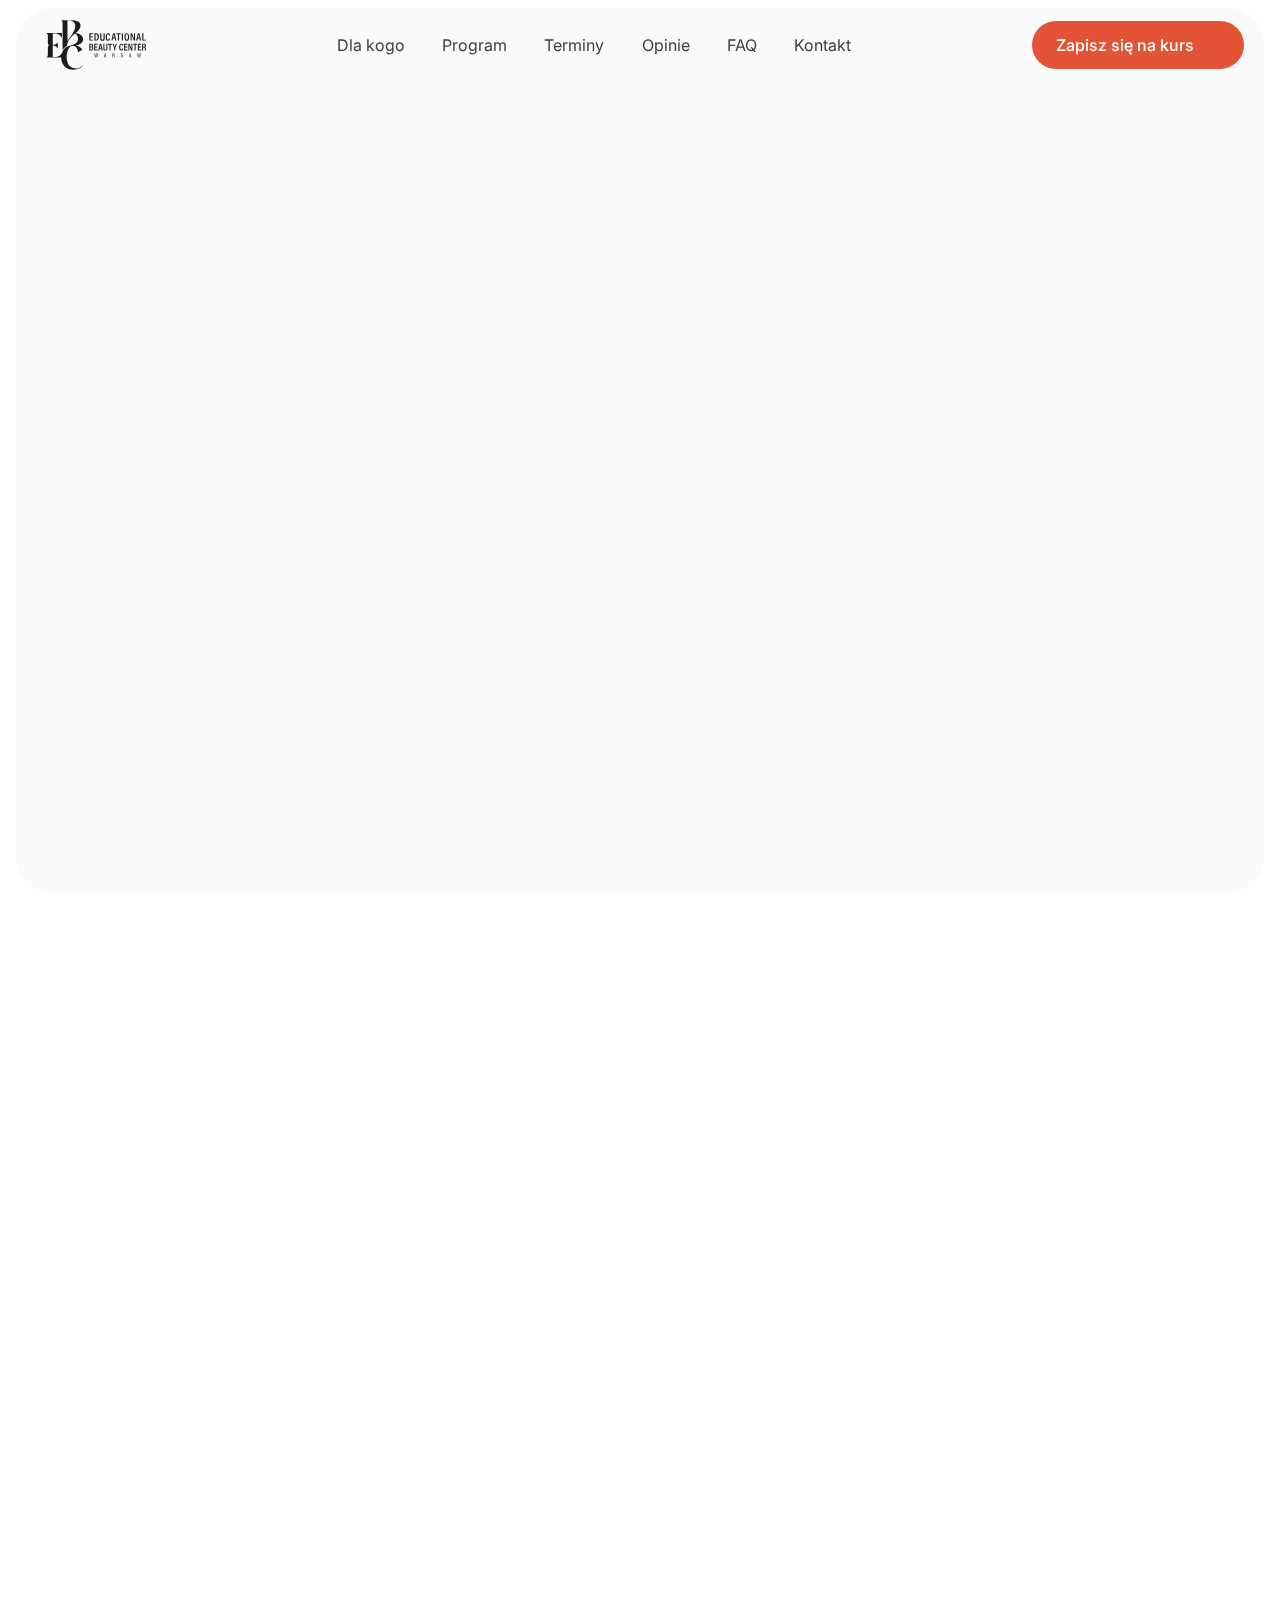
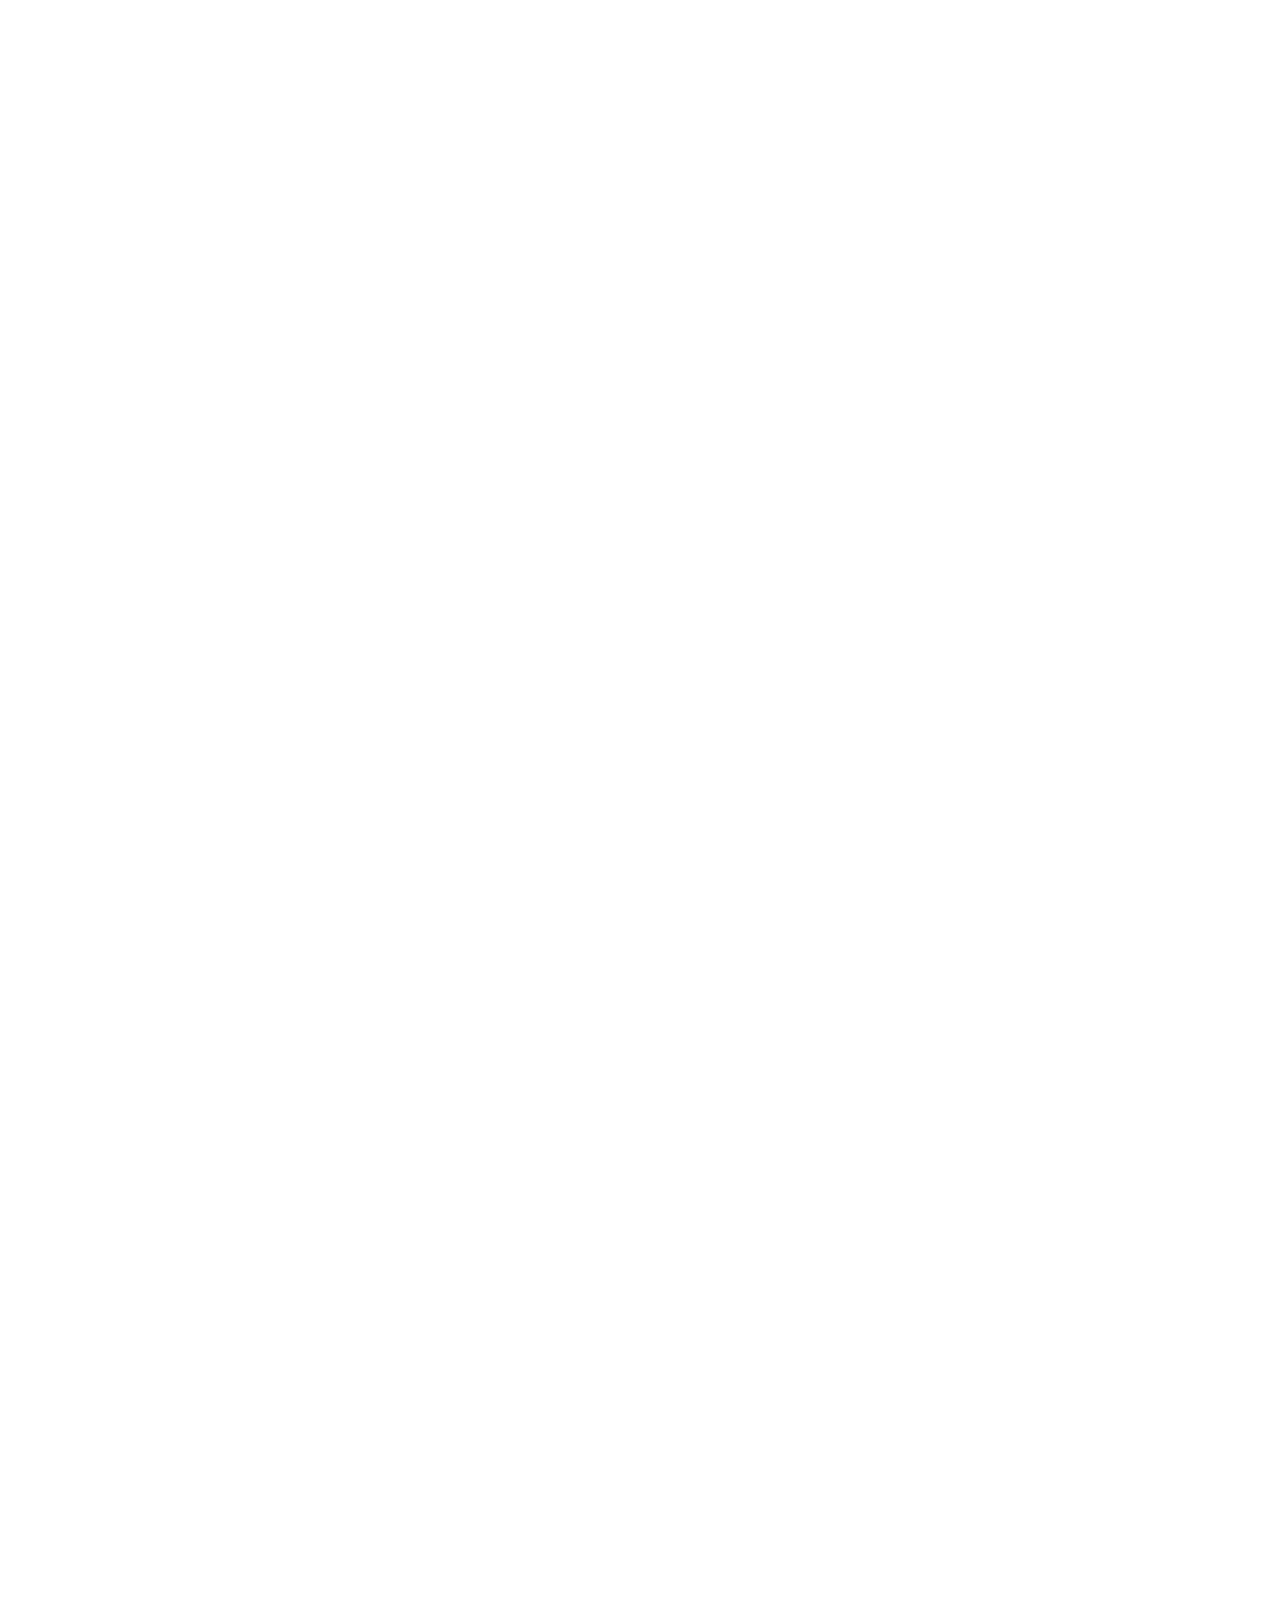
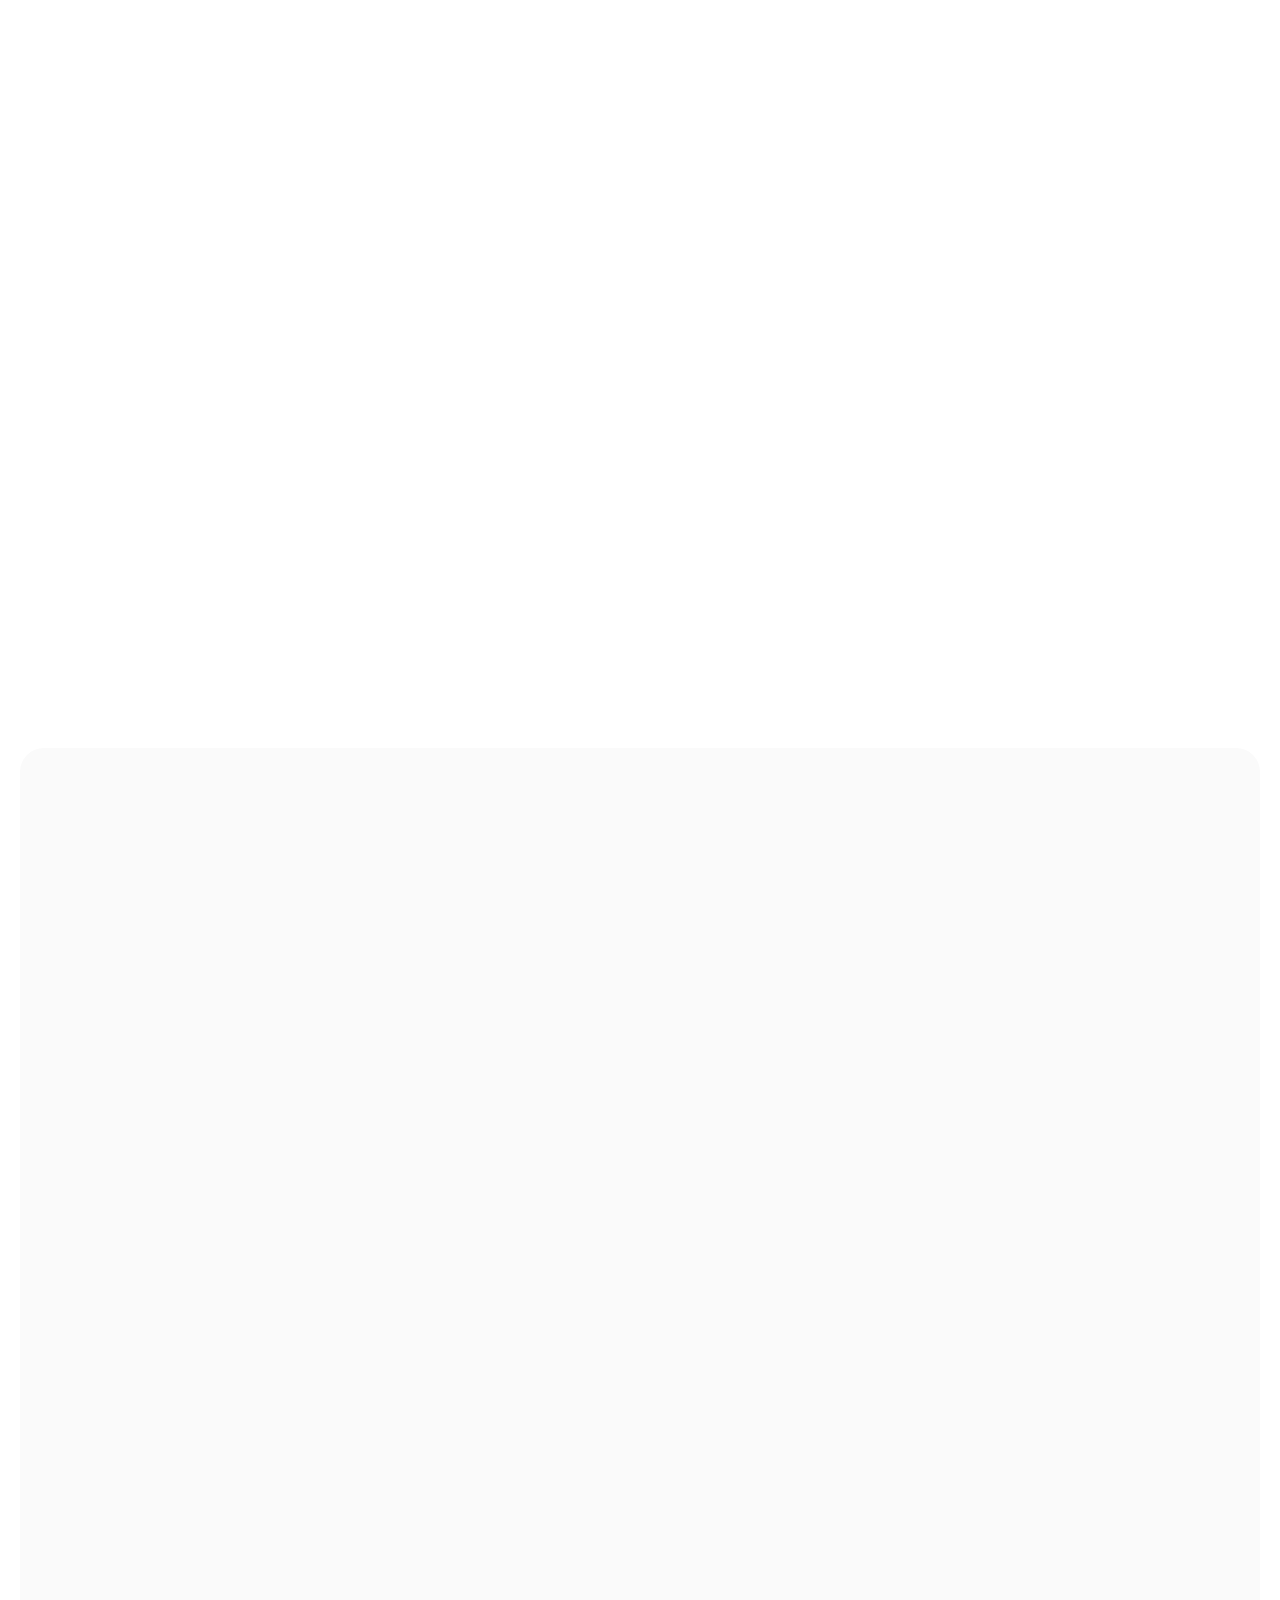
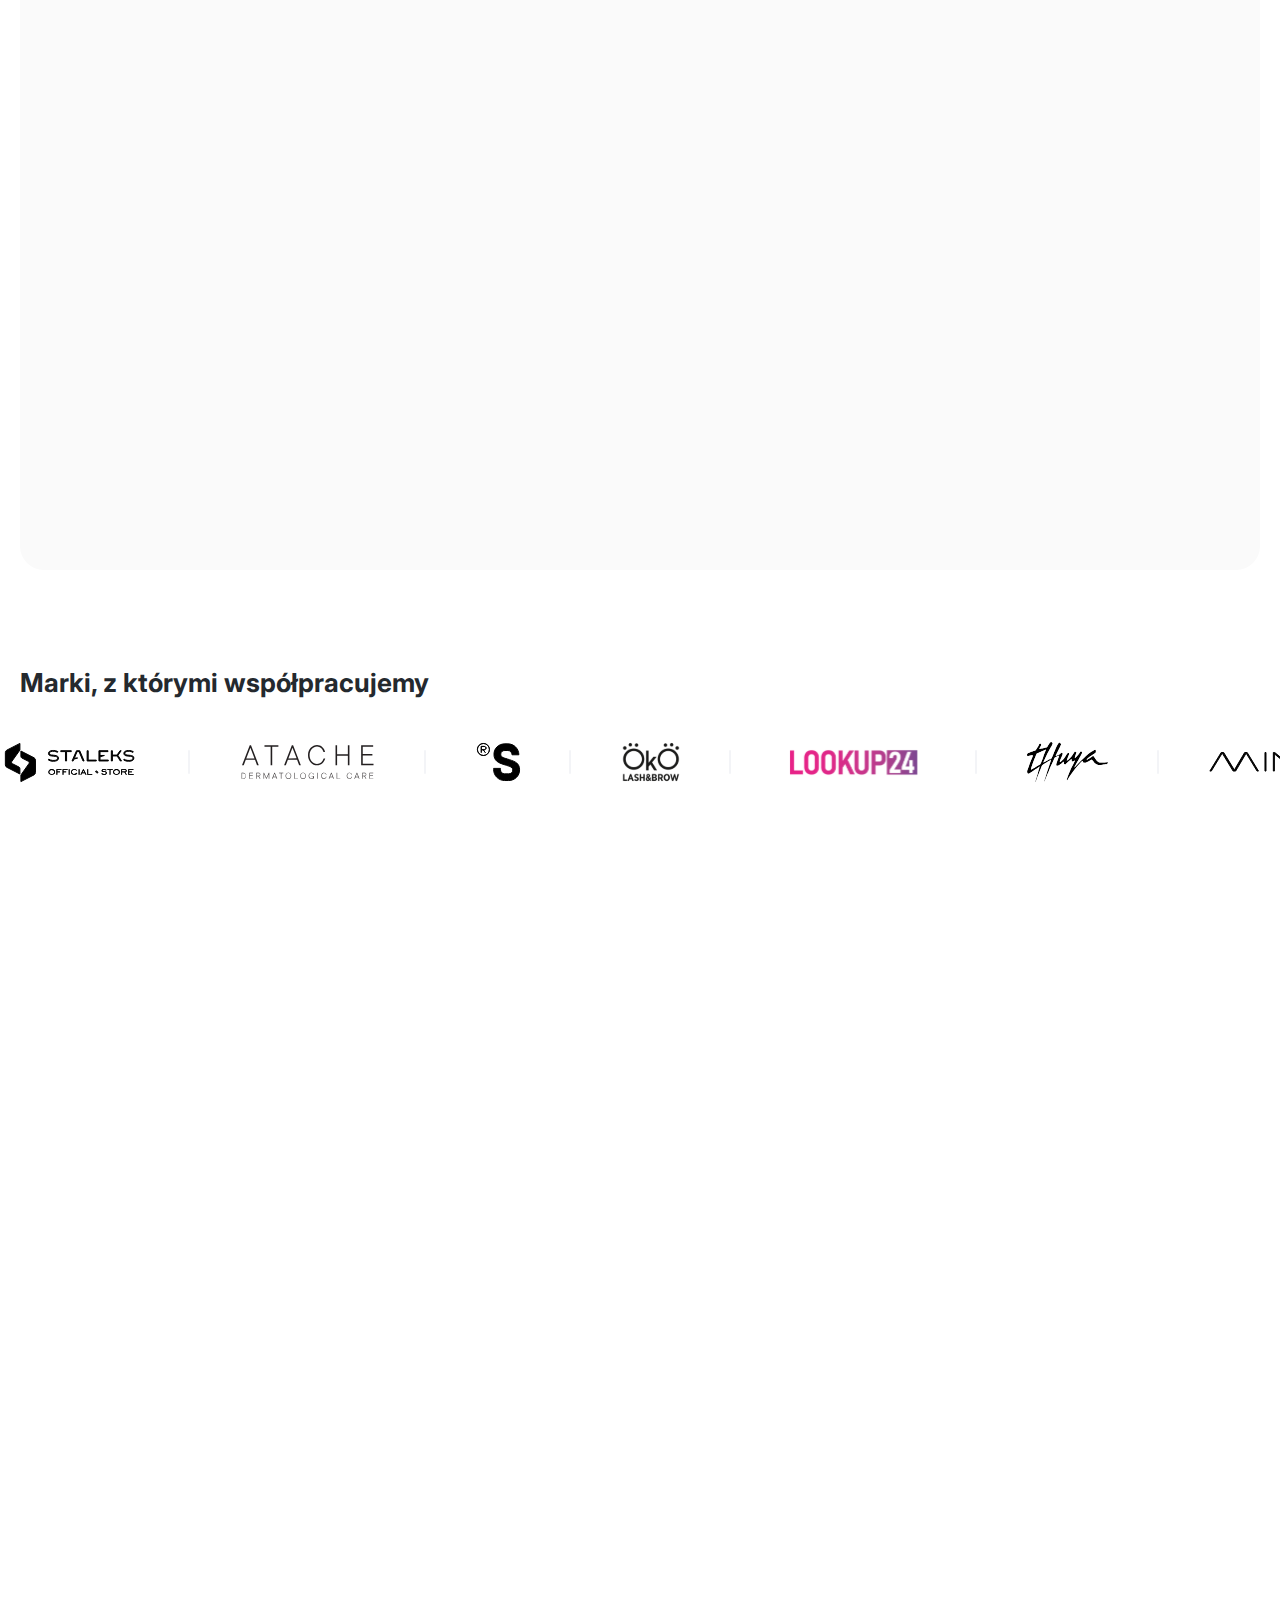
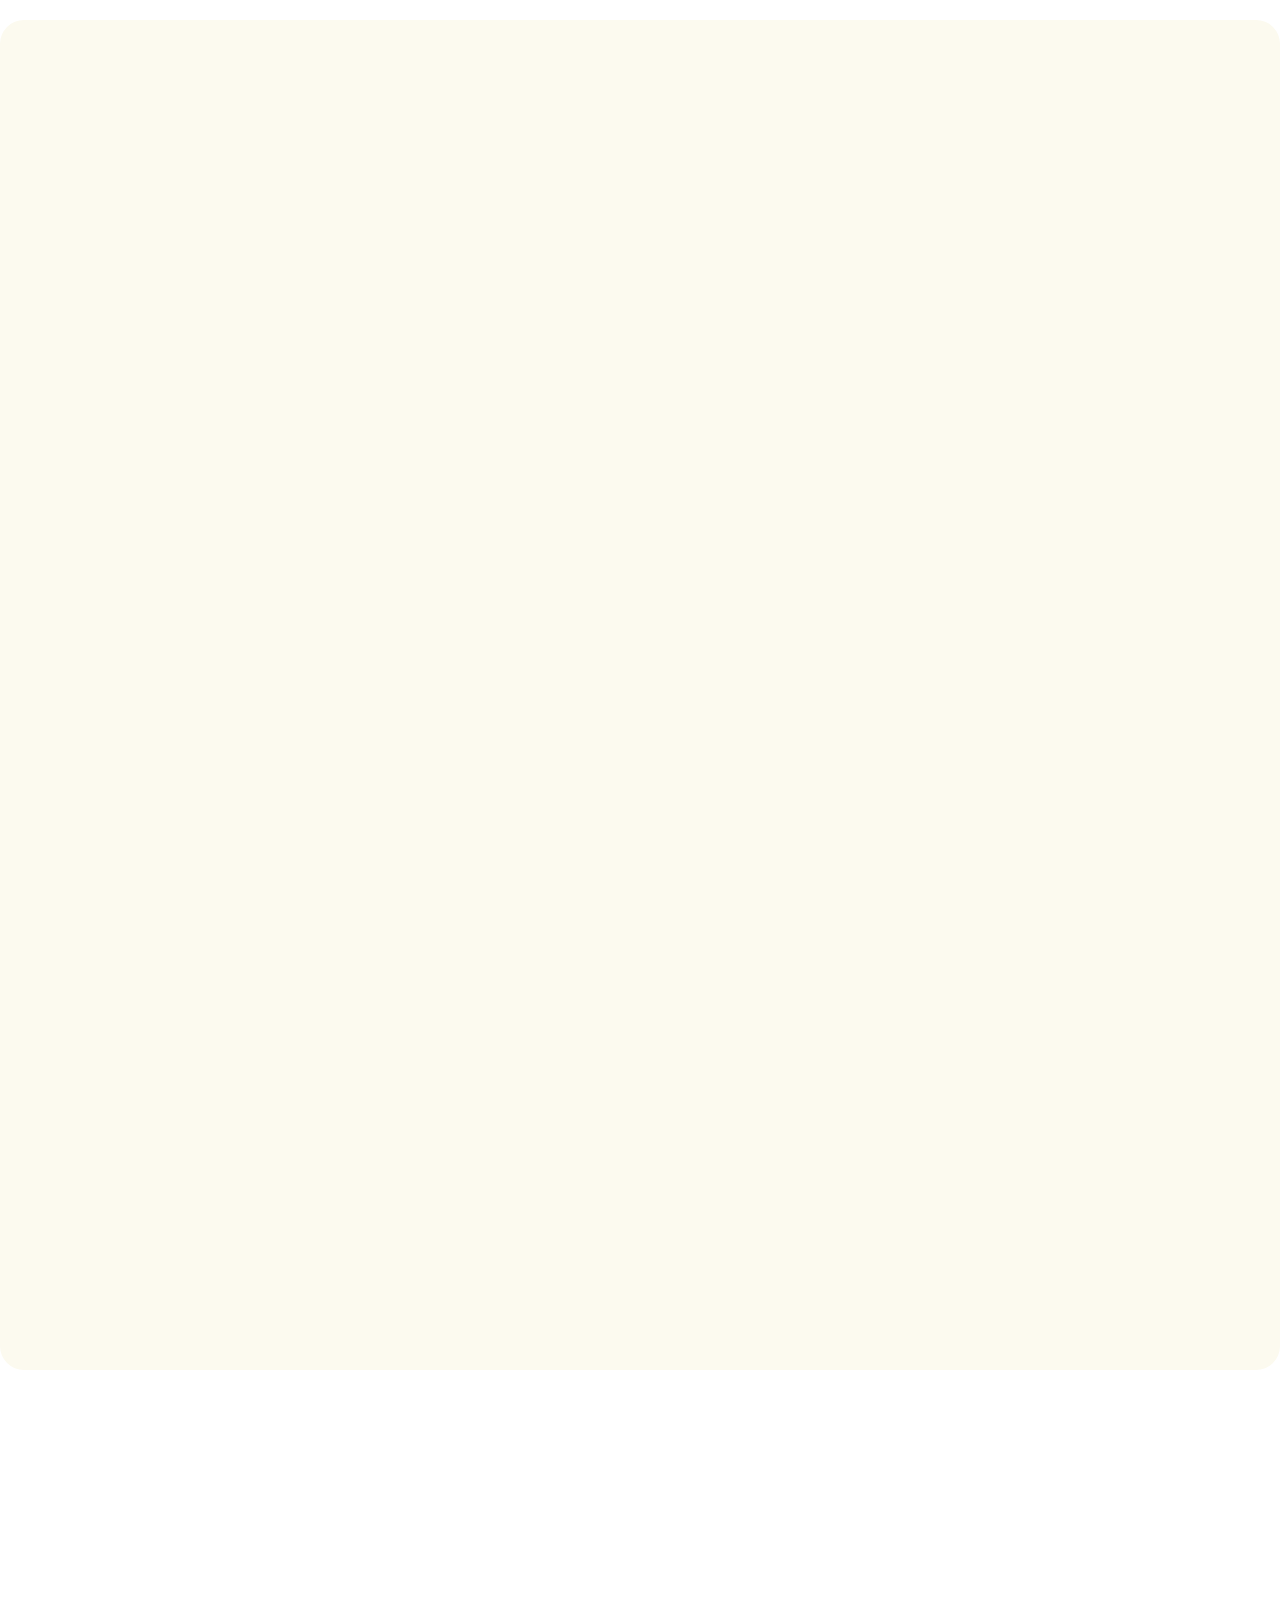
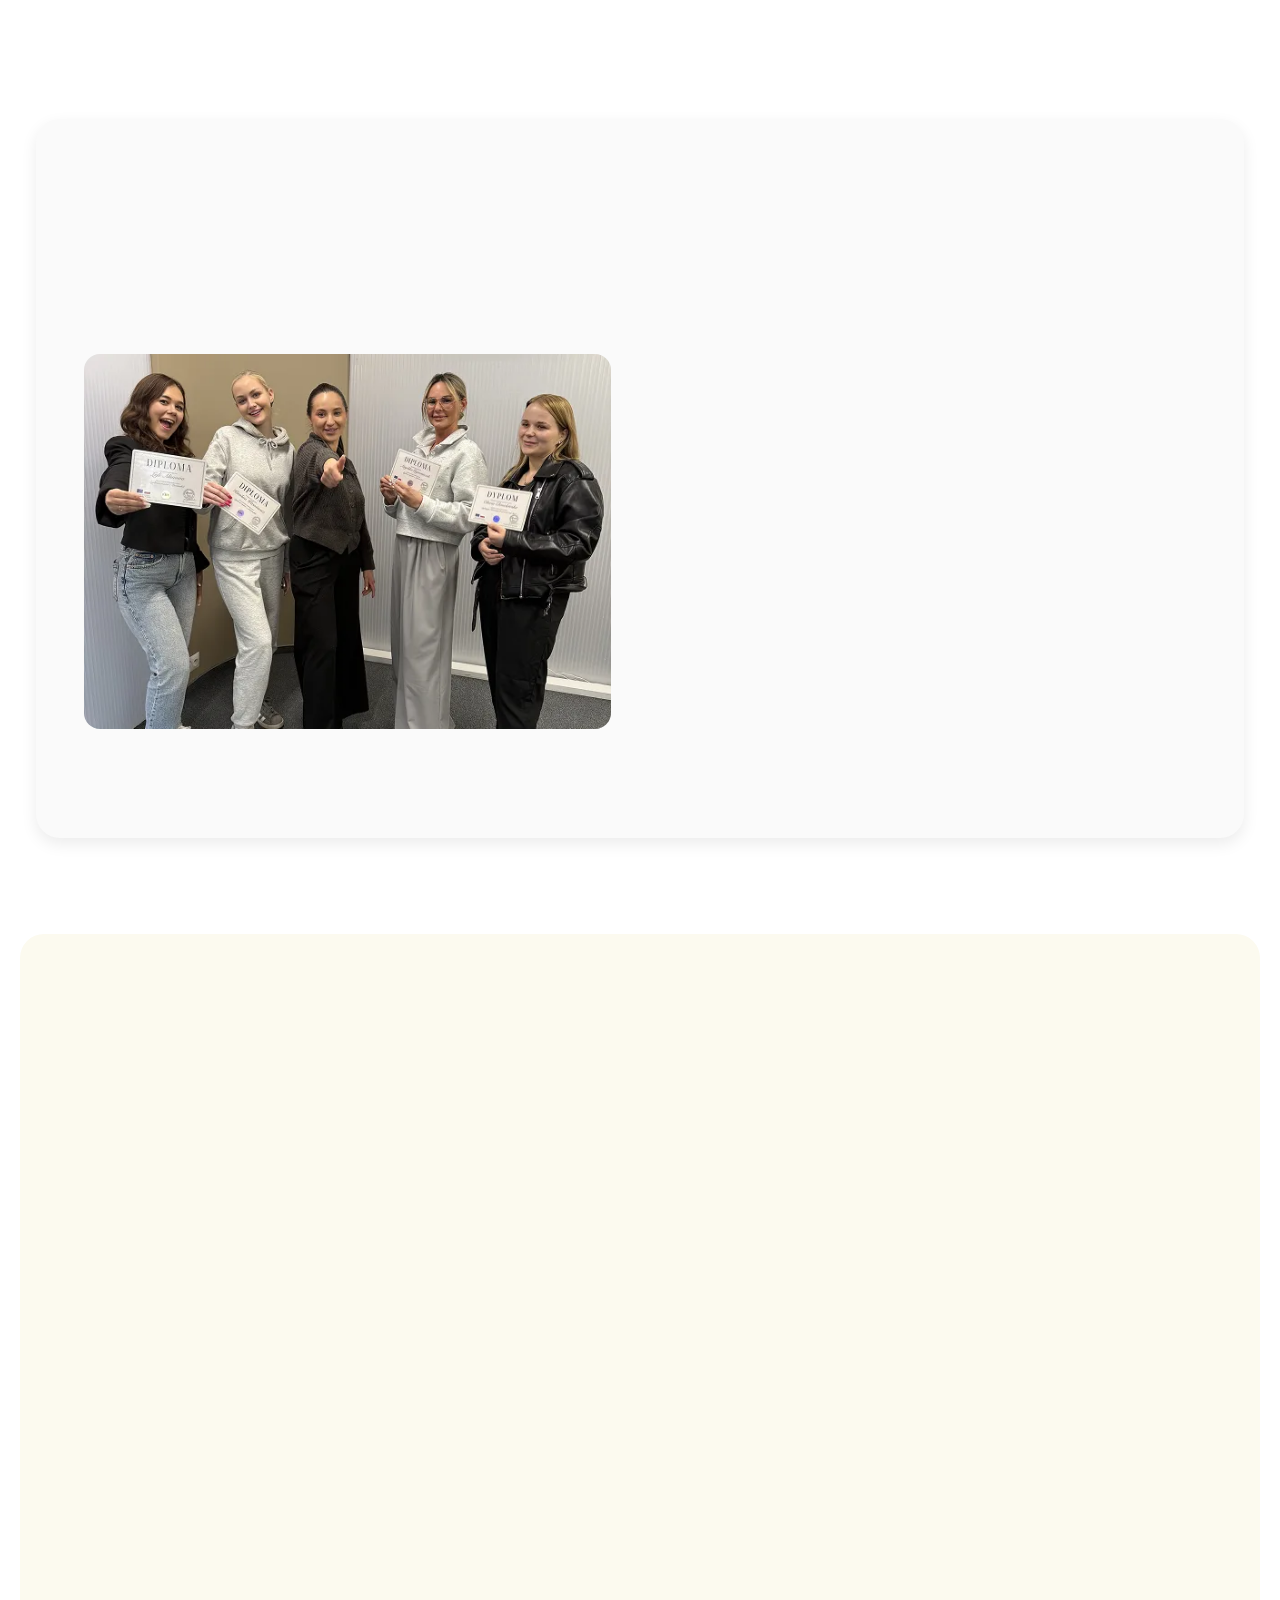
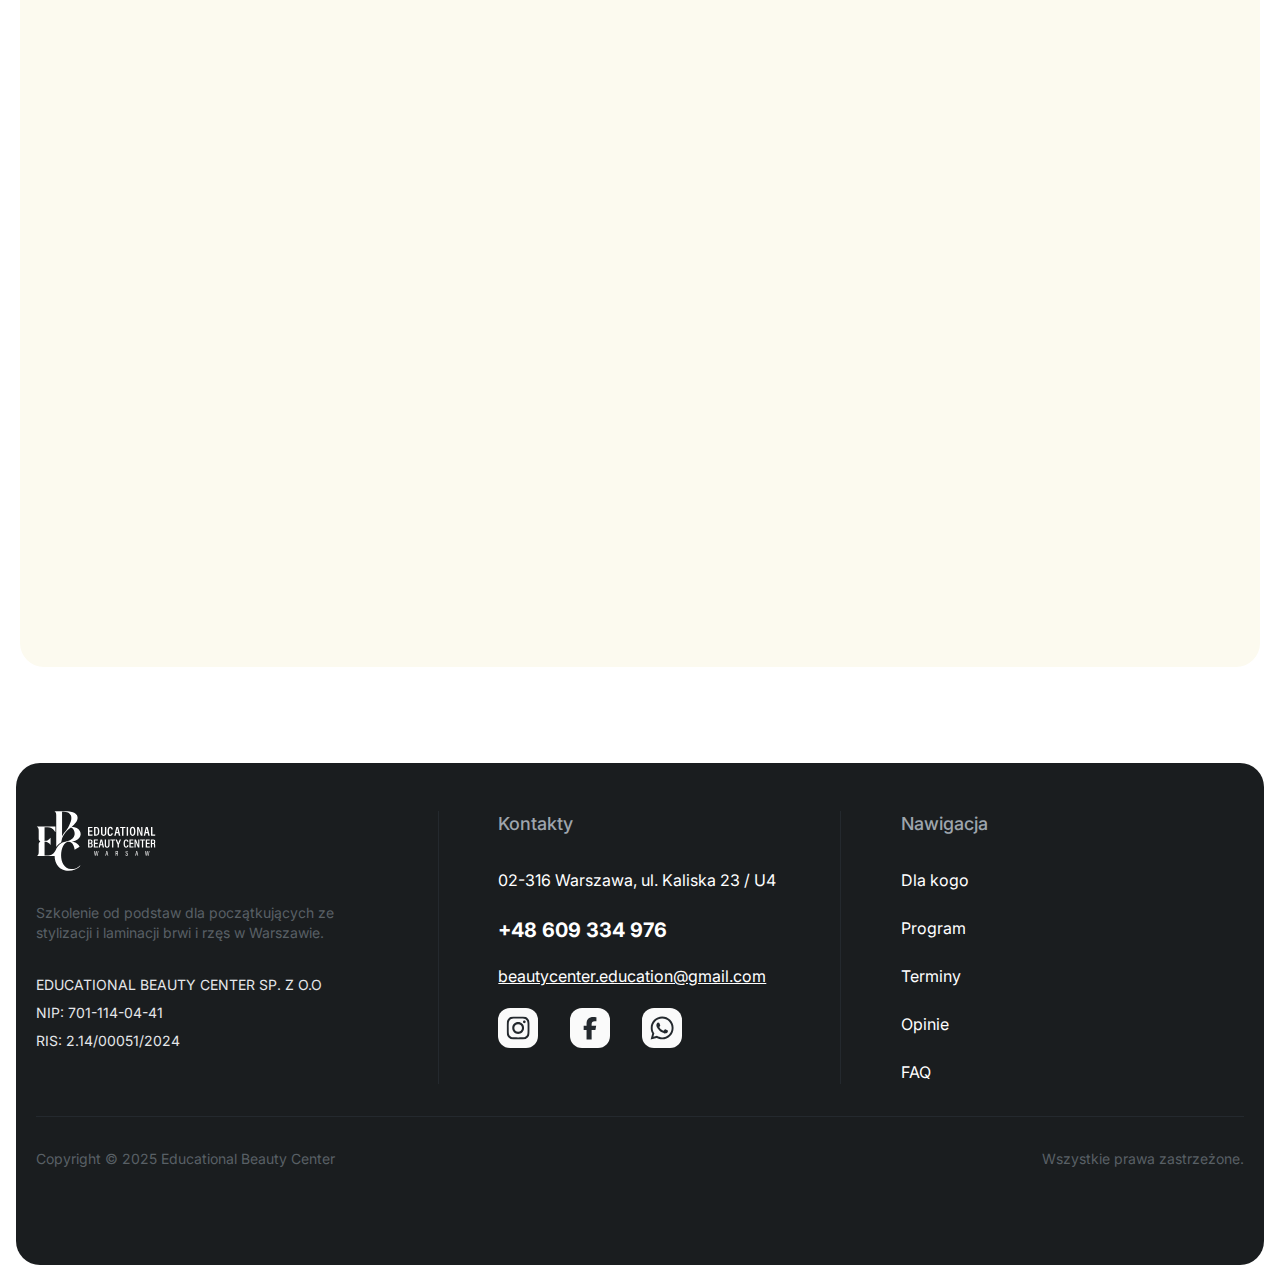
<file: index.html>
<!doctype html>
<html lang="pl">
	<head>
		<meta charset="UTF-8">
		<meta name="viewport" content="width=device-width, initial-scale=1.0">
		<link rel="shortcut icon" href="./assets/img/favicon.ico">
		<script src="https://static.elfsight.com/platform/platform.js?v=1759925057946" async></script>
		<title>Educational Beauty Center</title>
		<script type="module" crossorigin="" src="./js/index.min.js?v=1759925057946"></script>
		<link rel="modulepreload" crossorigin="" href="./js/app.min.js?v=1759925057946">
		<link rel="stylesheet" crossorigin="" href="./css/app.min.css?v=1759925057946">
		<link rel="stylesheet" crossorigin="" href="./css/index.min.css?v=1759925057946">
	</head>
	<body>
		<div class="wrapper">
			<header data-fls-header="" data-fls-header-scroll="" data-fls-header-scroll-show="" class="header">
				<div class="header__container">
					<div class="header__logo">
						<img src="./assets/img/logo.svg" alt="Logo">
					</div>
					<div class="header__menu menu">
						<nav class="menu__body">
							<ul class="menu__list">
								<li class="menu__item">
									<a href="#who" class="menu__link">Dla kogo</a>
								</li>
								<li class="menu__item">
									<a href="#training" class="menu__link">Program</a>
								</li>
								<li class="menu__item">
									<a href="#timetable" class="menu__link">Terminy</a>
								</li>
								<li class="menu__item">
									<a href="#reviews" class="menu__link">Opinie</a>
								</li>
								<li class="menu__item">
									<a href="#faq" class="menu__link">FAQ</a>
								</li>
								<li class="menu__item">
									<a href="#footer" class="menu__link">Kontakt</a>
								</li>
							</ul>
						</nav>
						<div class="menu__actions actions-menu">
							<div class="actions-menu__box">
								<a href="tel:48609334976" class="actions-menu__link actions-menu__link--tel">+48 609 334 976</a>
								<a href="mailto:beautycenter.education@gmail.com" class="actions-menu__link actions-menu__link--mail">beautycenter.education@gmail.com</a>
							</div>
							<ul class="actions-menu__social social-actions">
								<li class="social-actions__item">
									<a href="https://www.instagram.com/ebc.warszawa" target="_blank" class="social-actions__link">
										<img src="./assets/img/instagram.svg" alt="instagram">
									</a>
								</li>
								<li class="social-actions__item">
									<a href="https://www.facebook.com/ebc.warszawa" target="_blank" class="social-actions__link">
										<img src="./assets/img/facebook.svg" alt="facebook">
									</a>
								</li>
								<li class="social-actions__item">
									<a href="https://wa.me/48609334976" target="_blank" class="social-actions__link">
										<img src="./assets/img/whatsapp.svg" alt="whatsapp">
									</a>
								</li>
							</ul>
						</div>
						<a href="#contacts" data-fls-button="" class="header__button header__button--mobile button">Zapisz się na kurs</a>
					</div>
					<div class="header__actions">
						<a href="#contacts" data-fls-button="" class="header__button button">Zapisz się na kurs</a>
						<button type="button" data-fls-menu="" class="icon-menu">
							<span></span>
						</button>
					</div>
				</div>
			</header>
			<main class="page">
				<a href="#hero" class="button-up"></a>
				<div class="box-hero">
					<section id="hero" class="page__hero hero">
						<div class="hero__container">
							<div class="hero__body">
								<div class="hero__content">
									<h1 class="hero__title">Szkolenie ze stylizacji laminacji brwi i rzęs 2w1</h1>
									<div class="hero__text">
										<p>
											2-dniowy intensywny kurs, który da Ci pewność i umiejętności do pracy z klientkami.
										</p>
									</div>
									<ul class="hero__list">
										<li class="hero__item">5 praktycznych ćwiczeń na modelkach</li>
										<li class="hero__item">Dyplom RIS + Certyfikat ISO</li>
										<li class="hero__item">Kameralne grupy</li>
									</ul>
									<div class="hero__statistic statistic-hero">
										<div class="statistic-hero__item">
											<div class="statistic-hero__num">450+</div>
											<div class="statistic-hero__info statistic-hero__info--lh">Absolwentek zmieniło życie zawodowe</div>
										</div>
										<div class="statistic-hero__item">
											<div class="statistic-hero__num">4.8/5</div>
											<div class="statistic-hero__stars">
												<img src="./assets/img/stars-google.svg" alt="Image">
											</div>
											<div class="statistic-hero__info">Ocena na Google</div>
										</div>
										<div class="statistic-hero__item">
											<div class="statistic-hero__num">90%</div>
											<div class="statistic-hero__info">praktyki — aż 5 ćwiczeń na modelkach</div>
										</div>
									</div>
									<div class="hero__actions">
										<a href="#training" data-fls-button="" class="hero__button button">Dowiedz się więcej</a>
									</div>
								</div>
								<div class="hero__media">
									<picture>
										<img alt="Image" src="./assets/img/hero-img.webp">
									</picture>
								</div>
							</div>
						</div>
					</section>
				</div>
				<div class="video">
					<div data-fls-watcher="" data-fls-watcher-threshold="0.5" data-fls-watcher-once="" class="video__container">
						<video id="video-player" poster="./assets/img/video-poster.png" class="video__item" controlslist="nodownload" loop playsinline="" preload="metadata">
							<source src="./assets/video/hero-video.mp4" type="video/mp4">
						</video>
						<div class="video__nav nav-video">
							<button id="play" class="nav-video__btn-play">
								<img src="./assets/img/play.svg" alt="Play">
							</button>
							<button id="pause" class="nav-video__btn-pause">
								<img src="./assets/img/pause.svg" alt="Pause">
							</button>
							<button id="mute" class="nav-video__btn-mute">
								<img src="./assets/img/sound-off.svg" alt="Sound-on">
							</button>
							<button id="fullscreen" class="nav-video__btn-fullscreen">
								<img src="./assets/img/fullscreen.svg" alt="Fullscreen">
							</button>
						</div>
					</div>
				</div>
				<!--
<section class="page__why why">
<div class="why__container">
<div class="why__header-block header-block">
<h2 data-fls-watcher data-fls-watcher-threshold="0.5" data-fls-watcher-once class="header-block__title title">Dla czego warto wybrać Educational Beauty Center</h2>
<div data-fls-watcher data-fls-watcher-threshold="0.5" data-fls-watcher-once class="header-block__text">
<p>Oficjalna szkoła wpisana do Rejestru Instytucji Szkoleniowych (RIS). Numer 2.14/00051/2024</p>
</div>
</div>
<div class="why__items">
<div data-fls-watcher data-fls-watcher-threshold="0.3" data-fls-watcher-once class="why__item item-why">
<div class="item-why__top">>250</div>
<div class="item-why__info">Przeszkolonych kursantów</div>
</div>
<div data-fls-watcher data-fls-watcher-threshold="0.3" data-fls-watcher-once class="why__item item-why">
<div class="item-why__top">>1000</div>
<div class="item-why__info">Godzin kursów</div>
</div>
<div data-fls-watcher data-fls-watcher-threshold="0.3" data-fls-watcher-once class="why__item item-why">
<div class="item-why__top">5</div>
<div class="item-why__info">Lat doświadczenia</div>
</div>
<div data-fls-watcher data-fls-watcher-threshold="0.3" data-fls-watcher-once class="why__item item-why">
<div class="item-why__top">RIS</div>
<div class="item-why__info">№2.14/00051/2024</div>
</div>
</div>
</div>
</section>
-->
				<section id="who" class="page__who who">
					<div class="who__container">
						<h2 data-fls-watcher="" data-fls-watcher-threshold="0.5" data-fls-watcher-once="" class="who__title title">Dla kogo jest kurs</h2>
						<div class="who__body">
							<div data-fls-watcher="" data-fls-watcher-threshold="0.3" data-fls-watcher-once="" class="who__item item-who">
								<div class="item-who__box">
									<div class="item-who__icon">
										<img src="./assets/img/stars.svg" alt="Image">
									</div>
									<div class="item-who__content">
										<div class="item-who__title">Dla osób początkujących</div>
										<div class="item-who__text">
											Idealny wybór, jeśli chcesz rozpocząć swoją przygodę w branży beauty.
								Nauczysz się wszystkiego od podstaw — od
								architektury brwi, przez koloryzację, aż po laminację.
										</div>
									</div>
								</div>
							</div>
							<div data-fls-watcher="" data-fls-watcher-threshold="0.3" data-fls-watcher-once="" class="who__item item-who">
								<div class="item-who__box">
									<div class="item-who__icon">
										<img src="./assets/img/stars02.svg" alt="Image">
									</div>
									<div class="item-who__content">
										<div class="item-who__title">Dla wszystkich, które marzą o zawodzie stylistki brwi</div>
										<div class="item-who__text">
											Idealny wybór, jeśli chcesz rozpocząć swoją przygodę w branży beauty.
								Nauczysz się wszystkiego od podstaw.
										</div>
									</div>
								</div>
							</div>
						</div>
					</div>
				</section>
				<section class="page__examples examples">
					<div class="examples__container">
						<div class="examples__header-block header-block">
							<h2 data-fls-watcher="" data-fls-watcher-threshold="0.5" data-fls-watcher-once="" class="header-block__title title">Nauczyły się od zera. Ty też możesz!</h2>
							<div data-fls-watcher="" data-fls-watcher-threshold="0.5" data-fls-watcher-once="" class="header-block__text">
								<p>
									Wszystkie efekty poniżej to prace naszych kursantek — wykonane samodzielnie podczas kursu, bez wcześniejszego
					doświadczenia.
								</p>
							</div>
						</div>
						<div class="examples__images">
							<div data-fls-watcher="" data-fls-watcher-threshold="0.3" data-fls-watcher-once="" class="examples__image">
								<picture>
									<img alt="Image" src="./assets/img/examples-img01.webp">
								</picture>
							</div>
							<div data-fls-watcher="" data-fls-watcher-threshold="0.3" data-fls-watcher-once="" class="examples__image">
								<picture>
									<img alt="Image" src="./assets/img/examples-img02.webp">
								</picture>
							</div>
							<div data-fls-watcher="" data-fls-watcher-threshold="0.3" data-fls-watcher-once="" class="examples__image">
								<picture>
									<img alt="Image" src="./assets/img/examples-img03.webp">
								</picture>
							</div>
							<div data-fls-watcher="" data-fls-watcher-threshold="0.3" data-fls-watcher-once="" class="examples__image">
								<picture>
									<img alt="Image" src="./assets/img/examples-img04.webp">
								</picture>
							</div>
							<div data-fls-watcher="" data-fls-watcher-threshold="0.3" data-fls-watcher-once="" class="examples__image">
								<picture>
									<img alt="Image" src="./assets/img/examples-img05.webp">
								</picture>
							</div>
							<div data-fls-watcher="" data-fls-watcher-threshold="0.3" data-fls-watcher-once="" class="examples__image">
								<picture>
									<img alt="Image" src="./assets/img/examples-img06.webp">
								</picture>
							</div>
							<div data-fls-watcher="" data-fls-watcher-threshold="0.3" data-fls-watcher-once="" class="examples__image">
								<picture>
									<img alt="Image" src="./assets/img/examples-img07.webp">
								</picture>
							</div>
							<div data-fls-watcher="" data-fls-watcher-threshold="0.3" data-fls-watcher-once="" class="examples__image">
								<picture>
									<img alt="Image" src="./assets/img/examples-img08.webp">
								</picture>
							</div>
							<div data-fls-watcher="" data-fls-watcher-threshold="0.3" data-fls-watcher-once="" class="examples__image">
								<picture>
									<img alt="Image" src="./assets/img/examples-img05.webp">
								</picture>
							</div>
							<div data-fls-watcher="" data-fls-watcher-threshold="0.3" data-fls-watcher-once="" class="examples__image">
								<picture>
									<img alt="Image" src="./assets/img/examples-img06.webp">
								</picture>
							</div>
							<div data-fls-watcher="" data-fls-watcher-threshold="0.3" data-fls-watcher-once="" class="examples__image">
								<picture>
									<img alt="Image" src="./assets/img/examples-img07.webp">
								</picture>
							</div>
							<div data-fls-watcher="" data-fls-watcher-threshold="0.3" data-fls-watcher-once="" class="examples__image">
								<picture>
									<img alt="Image" src="./assets/img/examples-img08.webp">
								</picture>
							</div>
						</div>
					</div>
				</section>
				<section class="page__advantages advantages">
					<div class="advantages__container">
						<div class="advantages__header-block header-block">
							<h2 data-fls-watcher="" data-fls-watcher-threshold="0.5" data-fls-watcher-once="" class="header-block__title title">Dlaczego to szkolenie naprawdę przygotuje Cię do zawodu?</h2>
							<div data-fls-watcher="" data-fls-watcher-threshold="0.5" data-fls-watcher-once="" class="header-block__text">
								<p>
									Nie obiecujemy cudów, dajemy Ci konkretne umiejętności, praktykę i narzędzia, dzięki którym naprawdę możesz zacząć pracę
					w zawodzie.
								</p>
							</div>
						</div>
						<div data-fls-watcher="" data-fls-watcher-threshold="0.1" data-fls-watcher-once="" data-fls-slider="" class="advantages__slider swiper">
							<div class="advantages__wrapper swiper-wrapper">
								<div class="advantages__slide swiper-slide">
									<div data-fls-watcher="" data-fls-watcher-threshold="0.3" data-fls-watcher-once="" class="advantages__item item-advantages">
										<div class="item-advantages__icon">
											<img src="./assets/img/icon01.svg" alt="icon">
										</div>
										<div class="item-advantages__text">
											<p>
												Oficjalna szkoła wpisana do Rejestru Instytucji Szkoleniowych (RIS). Numer 2.14/00051/2024.
											</p>
										</div>
									</div>
								</div>
								<div class="advantages__slide swiper-slide">
									<div data-fls-watcher="" data-fls-watcher-threshold="0.3" data-fls-watcher-once="" class="advantages__item item-advantages">
										<div class="item-advantages__icon">
											<img src="./assets/img/icon02.svg" alt="icon">
										</div>
										<div class="item-advantages__text">
											<p>Kameralne grupy (3–4 osoby)</p>
										</div>
									</div>
								</div>
								<div class="advantages__slide swiper-slide">
									<div data-fls-watcher="" data-fls-watcher-threshold="0.3" data-fls-watcher-once="" class="advantages__item item-advantages">
										<div class="item-advantages__icon">
											<img src="./assets/img/icon03.svg" alt="icon">
										</div>
										<div class="item-advantages__text">
											<p>Dyplom z Rejestru Instytucji Szkoleniowych (RIS) + Certyfikat ISO</p>
										</div>
									</div>
								</div>
								<div class="advantages__slide swiper-slide">
									<div data-fls-watcher="" data-fls-watcher-threshold="0.3" data-fls-watcher-once="" class="advantages__item item-advantages">
										<div class="item-advantages__icon">
											<img src="./assets/img/icon04.svg" alt="icon">
										</div>
										<div class="item-advantages__text">
											<p>Gotowe portfolio po kursie</p>
										</div>
									</div>
								</div>
								<div class="advantages__slide swiper-slide">
									<div data-fls-watcher="" data-fls-watcher-threshold="0.3" data-fls-watcher-once="" class="advantages__item item-advantages">
										<div class="item-advantages__icon">
											<img src="./assets/img/icon05.svg" alt="icon">
										</div>
										<div class="item-advantages__text">
											<p>Bonusy, zniżki i dodatkowe darmowe ćwiczenie po kursie</p>
										</div>
									</div>
								</div>
								<div class="advantages__slide swiper-slide">
									<div data-fls-watcher="" data-fls-watcher-threshold="0.3" data-fls-watcher-once="" class="advantages__item item-advantages">
										<div class="item-advantages__icon">
											<img src="./assets/img/icon06.svg" alt="icon">
										</div>
										<div class="item-advantages__text">
											<p>Stałe wsparcie po zakończeniu szkolenia</p>
										</div>
									</div>
								</div>
							</div>
							<div class="swiper-scrollbar"></div>
						</div>
					</div>
				</section>
				<section id="training" class="page__training training">
					<div class="training__container">
						<div class="training__body">
							<div class="training__header-block header-block">
								<h2 data-fls-watcher="" data-fls-watcher-threshold="0.5" data-fls-watcher-once="" class="header-block__title title">Program szkolenia</h2>
								<div data-fls-watcher="" data-fls-watcher-threshold="0.5" data-fls-watcher-once="" class="header-block__text">
									Każdy dzień zaplanowany tak, byś mogła od razu zacząć pracę i zarabiać w zawodzie stylistki brwi i rzęs.
								</div>
							</div>
							<div class="training__right">
								<div data-fls-spollers="" class="training__spollers spollers">
									<details data-fls-watcher="" data-fls-watcher-threshold="0.1" data-fls-watcher-once="" data-fls-spollers-open="" class="spollers__item spollers__item--open-anim">
										<summary class="spollers__title">Dzień 1 — Stylizacja brwi (10:00–19:00)</summary>
										<div class="spollers__body">
											<ul class="spollers__list list-spollers-training">
												<li class="list-spollers-training__item">10:00–12:00 — Podstawy teoretyczne</li>
												<li class="list-spollers-training__item">12:00–13:00 — Testowanie 6 marek farbek i 2 marek henny</li>
												<li class="list-spollers-training__item">13:00–14:00 — Przerwa obiadowa</li>
												<li class="list-spollers-training__item">14:00–15:00 — Demonstracyjna praca farbą na modelce</li>
												<li class="list-spollers-training__item">
													15:00–16:30 — Praktyka na modelce #1:
													<ul class="list-spollers-training__sublist sublist-spollers-training">
														<li class="sublist-spollers-training__item">Architektura brwi</li>
														<li class="sublist-spollers-training__item">Koloryzacja (farbka)</li>
														<li class="sublist-spollers-training__item">Regulacja pęsetą i woskiem</li>
													</ul>
												</li>
												<li class="list-spollers-training__item">16:30–17:30 — Demonstracyjna praca henną na modelce</li>
												<li class="list-spollers-training__item">
													17:30–19:00 — Praktyka na modelce #2:
													<ul class="list-spollers-training__sublist sublist-spollers-training">
														<li class="sublist-spollers-training__item">Architektura brwi</li>
													</ul>
												</li>
											</ul>
										</div>
									</details>
									<details data-fls-watcher="" data-fls-watcher-threshold="0.1" data-fls-watcher-once="" data-fls-spollers-open="" class="spollers__item spollers__item--open-anim">
										<summary class="spollers__title">Dzień 2 — Laminacja brwi i rzęs + pielęgnacja (10:00–19:00)</summary>
										<div class="spollers__body">
											<ul class="spollers__list list-spollers-training">
												<li class="list-spollers-training__item">10:00–12:30 — Teoria laminacji brwi i rzęs + pielęgnacja</li>
												<li class="list-spollers-training__item">12:30–14:00 — Demonstracja instruktorki (laminacja + farbowanie brwi i rzęs)</li>
												<li class="list-spollers-training__item">14:00–15:00 — Przerwa obiadowa</li>
												<li class="list-spollers-training__item">
													15:00–19:00 — Praktyka na modelce #3:
													<ul class="list-spollers-training__sublist sublist-spollers-training">
														<li class="sublist-spollers-training__item">laminacja + farbowanie brwi</li>
													</ul>
												</li>
												<li class="list-spollers-training__item">
													15:00–19:00 — Praktyka na modelce #4:
													<ul class="list-spollers-training__sublist sublist-spollers-training">
														<li class="sublist-spollers-training__item">laminacja + farbowanie rzęs</li>
													</ul>
												</li>
												<li class="list-spollers-training__item">
													15:00–19:00 — Praktyka na modelce #5:
													<ul class="list-spollers-training__sublist sublist-spollers-training">
														<li class="sublist-spollers-training__item">Pielęgnacja po zabiegach i zalecenia dla klientek</li>
														<li class="sublist-spollers-training__item">Koloryzacja (henna)</li>
														<li class="sublist-spollers-training__item">Regulacja pęsetą i woskiem</li>
													</ul>
												</li>
											</ul>
										</div>
									</details>
									<details data-fls-watcher="" data-fls-watcher-threshold="0.1" data-fls-watcher-once="" data-fls-spollers-open="" class="spollers__item spollers__item--open-anim">
										<summary class="spollers__title">Bonusy po kursie</summary>
										<div class="spollers__body">
											<ul class="spollers__list list-spollers-training">
												<li class="list-spollers-training__item">
													<ul class="list-spollers-training__sublist sublist-spollers-training">
														<li class="sublist-spollers-training__item">Skrypt szkoleniowy w formie PDF oraz manekin w prezencie</li>
														<li class="sublist-spollers-training__item">Poradnik "Jak stworzyć profesjonalny profil na Instagramie"</li>
														<li class="sublist-spollers-training__item">Zniżki do -30% od sklepów i marek partnerskich</li>
														<li class="sublist-spollers-training__item">Dodatkowe darmowe ćwiczenie z instruktorem po kursie</li>
													</ul>
												</li>
											</ul>
										</div>
									</details>
								</div>
								<a data-fls-watcher="" data-fls-watcher-threshold="0.5" data-fls-watcher-once="" href="#contacts" data-fls-button="" class="training__button button">Zapisz się na kurs</a>
							</div>
						</div>
					</div>
				</section>
				<div class="line-running">
					<div class="line-running__container">
						<h3 class="line-running__title">Marki, z którymi współpracujemy</h3>
					</div>
					<div data-fls-marquee="" data-fls-marquee-pause-mouse-enter="" data-fls-marquee-space="100" data-fls-marquee-speed="" class="line-running__body running-line">
						<div class="running-line__item">
							<a href="#" class="running-line__logo">
								<img src="./assets/img/01.svg" alt="Logo">
							</a>
						</div>
						<div class="running-line__item">
							<a href="#" class="running-line__logo">
								<img src="./assets/img/02.svg" alt="Logo">
							</a>
						</div>
						<div class="running-line__item">
							<a href="#" class="running-line__logo">
								<img src="./assets/img/03.svg" alt="Logo">
							</a>
						</div>
						<div class="running-line__item">
							<a href="#" class="running-line__logo">
								<img src="./assets/img/04.svg" alt="Logo">
							</a>
						</div>
						<div class="running-line__item">
							<a href="#" class="running-line__logo">
								<img src="./assets/img/05.svg" alt="Logo">
							</a>
						</div>
						<div class="running-line__item">
							<a href="#" class="running-line__logo">
								<img src="./assets/img/06.svg" alt="Logo">
							</a>
						</div>
						<div class="running-line__item">
							<a href="#" class="running-line__logo">
								<img src="./assets/img/07.svg" alt="Logo">
							</a>
						</div>
						<div class="running-line__item">
							<a href="#" class="running-line__logo">
								<img src="./assets/img/08.svg" alt="Logo">
							</a>
						</div>
						<div class="running-line__item">
							<a href="#" class="running-line__logo">
								<img src="./assets/img/09.svg" alt="Logo">
							</a>
						</div>
					</div>
				</div>
				<section id="timetable" class="page__timetable timetable">
					<div class="timetable__container">
						<div class="timetable__header-block header-block">
							<h2 data-fls-watcher="" data-fls-watcher-threshold="0.5" data-fls-watcher-once="" class="header-block__title title">Najbliższe terminy kursów</h2>
							<div data-fls-watcher="" data-fls-watcher-threshold="0.5" data-fls-watcher-once="" class="header-block__text">Sprawdź, kiedy startuje kolejna grupa i zarezerwuj swoje miejsce.</div>
						</div>
						<div class="timetable__cards">
							<div data-fls-watcher="" data-fls-watcher-threshold="0.5" data-fls-watcher-once="" class="timetable__card card-timetable">
								<div class="card-timetable__img">
									<picture>
										<img alt="Image" src="./assets/img/timetable-img01.webp">
									</picture>
								</div>
								<div class="card-timetable__box">
									<div class="card-timetable__date">16–17.10 (śr-czw)</div>
									<div class="card-timetable__time">10:00 - 19:00</div>
									<div class="card-timetable__tag">Ostatnie wolne miejsce</div>
								</div>
							</div>
							<div data-fls-watcher="" data-fls-watcher-threshold="0.5" data-fls-watcher-once="" class="timetable__card card-timetable">
								<div class="card-timetable__img">
									<picture>
										<img alt="Image" src="./assets/img/timetable-img01.webp">
									</picture>
								</div>
								<div class="card-timetable__box">
									<div class="card-timetable__date">25-26.10 (sb-nd)</div>
									<div class="card-timetable__time">10:00 - 19:00</div>
									<div class="card-timetable__tag">Zostały 2 miejsca</div>
								</div>
							</div>
							<div data-fls-watcher="" data-fls-watcher-threshold="0.5" data-fls-watcher-once="" class="timetable__card card-timetable">
								<div class="card-timetable__img">
									<picture>
										<img alt="Image" src="./assets/img/timetable-img01.webp">
									</picture>
								</div>
								<div class="card-timetable__box">
									<div class="card-timetable__date">01-02.11 (sb-nd)</div>
									<div class="card-timetable__time">10:00 - 19:00</div>
									<div class="card-timetable__tag">Ostatnie wolne miejsce</div>
								</div>
							</div>
							<div data-fls-watcher="" data-fls-watcher-threshold="0.5" data-fls-watcher-once="" class="timetable__card card-timetable">
								<div class="card-timetable__img">
									<picture>
										<img alt="Image" src="./assets/img/timetable-img01.webp">
									</picture>
								</div>
								<div class="card-timetable__box">
									<div class="card-timetable__date">16–17.11 (nd-pn)</div>
									<div class="card-timetable__time">10:00 - 19:00</div>
									<div class="card-timetable__tag">Zostały 2 miejsca</div>
								</div>
							</div>
						</div>
						<div data-fls-watcher="" data-fls-watcher-threshold="0.5" data-fls-watcher-once="" class="timetable__actions">
							<h4 class="timetable__title">Nie pasuje termin? Napisz do nas — znajdziemy inne rozwiązanie.</h4>
							<a href="#contacts" class="timetable__btn button">Daj nam znać</a>
						</div>
					</div>
				</section>
				<section class="page__courses courses">
					<div class="courses__container">
						<div class="courses__header-block header-block">
							<h2 data-fls-watcher="" data-fls-watcher-threshold="0.5" data-fls-watcher-once="" class="header-block__title title title--width title--decor">Nie wybieraj kursu. Wybierz zawód.</h2>
							<div data-fls-watcher="" data-fls-watcher-threshold="0.5" data-fls-watcher-once="" class="header-block__text header-block__text--center">Jeden kurs, który daje Ci wszystkie umiejętności do startu w beauty.</div>
						</div>
						<div class="courses__cards">
							<div data-fls-watcher="" data-fls-watcher-threshold="0.1" data-fls-watcher-once="" class="courses__card card-courses">
								<a href="#contacts" class="card-courses__img">
									<picture>
										<img alt="Image" src="./assets/img/courses-img03.webp">
									</picture>
									<span class="card-courses__label">Bestseller</span>
								</a>
								<div class="card-courses__body">
									<div class="card-courses__tags">
										<span class="card-courses__tag">Małe grupy</span>
										<span class="card-courses__tag">2-dniowy</span>
										<span class="card-courses__tag">18 godzin</span>
									</div>
									<div class="card-courses__name">Stylizacja i laminacja brwi oraz rzęs 2w1</div>
									<div class="card-courses__box">
										<ul class="card-courses__list">
											<li class="card-courses__item">4 demonstracje od instruktora</li>
											<li class="card-courses__item">Testowanie 6 marek farbek i 2 marki henny</li>
											<li class="card-courses__item">5 praktycznych ćwiczeń na modelkach</li>
											<li class="card-courses__item">Regulacja brwi pęsetą i woskiem</li>
											<li class="card-courses__item">Architektura brwi</li>
											<li class="card-courses__item">Koloryzacja brwi farbką i henną</li>
											<li class="card-courses__item">Laminacja brwi i rzęs + pielęgnacja</li>
										</ul>
										<ul class="card-courses__list card-courses__list--second">
											<li class="card-courses__item-bonusy">Bonusy:</li>
											<li class="card-courses__item card-courses__item--before">Skrypt szkoleniowy (pdf) + manekin</li>
											<li class="card-courses__item card-courses__item--before">Poradnik “Instagram Beauty Expert” od naszej SMM</li>
											<li class="card-courses__item card-courses__item--before">Zniżki do -30% od sklepów i marek partnerskich</li>
											<li class="card-courses__item card-courses__item--before">Dodatkowe darmowe ćwiczenie z instruktorem po kursie</li>
										</ul>
									</div>
									<div class="card-courses__tags card-courses__tags--pb">
										<span class="card-courses__tag">Promocja tylko do 30.09</span>
									</div>
									<div class="card-courses__prices">
										<div class="card-courses__old-price">2090 zł</div>
										<div class="card-courses__price">1881 zł</div>
									</div>
									<div class="card-courses__actions">
										<a href="#contacts" data-fls-button="" class="card-courses__button button">Zapisz się na kurs</a>
									</div>
								</div>
							</div>
						</div>
					</div>
				</section>
				<section id="reviews" class="page__reviews reviews">
					<div class="reviews__container">
						<div class="reviews__header-block header-block">
							<h2 data-fls-watcher="" data-fls-watcher-threshold="0.5" data-fls-watcher-once="" class="header-block__title title">Jak oceniają naukę nasi kursanci?</h2>
							<div data-fls-watcher="" data-fls-watcher-threshold="0.5" data-fls-watcher-once="" class="header-block__text">
								Prawdziwe historie, opinie i emocje. Zobacz, jak wyglądał kurs oczami
					dziewczyn, które też zaczynały od zera.
							</div>
						</div>
						<div data-fls-watcher="" data-fls-watcher-threshold="0.1" data-fls-watcher-once="" class="reviews__content">
							<div class="elfsight-app-4ebe13e5-9805-49c4-824c-12deba5dcf2b" data-elfsight-app-lazy=""></div>
						</div>
					</div>
				</section>
				<section id="contacts" class="page__contacts contacts">
					<div class="contacts__container">
						<div class="contacts__wrapper">
							<div class="contacts__header-block header-block">
								<h2 data-fls-watcher="" data-fls-watcher-threshold="0.5" data-fls-watcher-once="" class="header-block__title title title--pos title--center title--width">Gotowa na pierwszy krok w nowy zawód?</h2>
								<div data-fls-watcher="" data-fls-watcher-threshold="0.5" data-fls-watcher-once="" class="header-block__text header-block__text--center">
									<p>Zapisz się na kurs i rozpoczęcie nowy etap swojego życia zawodowego.</p>
								</div>
							</div>
							<div class="contacts__body">
								<div class="contacts__media">
									<picture>
										<img alt="Image" src="./assets/img/contacts-img.webp">
									</picture>
								</div>
								<form data-fls-watcher="" data-fls-watcher-threshold="0.1" data-fls-watcher-once="" class="contacts__form form">
									<div class="form__box">
										<label for="name1" class="form__label">Imię</label>
										<div class="form__line form__line--name">
											<input id="name1" type="text" name="name" placeholder="Twoje imię" class="form__input input">
										</div>
										<span class="form__valid">Pole jest wymagane.</span>
									</div>
									<div class="form__box">
										<label for="phone" class="form__label">Telefon</label>
										<div class="form__line form__line--phone">
											<input type="hidden" name="tel-send">
											<input id="phone" type="tel" name="tel" placeholder="885-111-222" class="form__input input">
										</div>
										<span class="form__valid">Pole jest wymagane.</span>
									</div>
									<div class="form__box form__box-textarea">
										<label for="textarea" class="form__label">Wiadomść</label>
										<div class="form__line form__line--textarea">
											<textarea id="textarea" placeholder="Jakie informacje Cię interesują?" class="form__textarea"></textarea>
										</div>
										<div class="form__footer">
											<div class="form__valid form__valid--textarea">Wprowadź mniej niż 500 znaków.</div>
											<!--
<div class="form__counter">
<span class="form__counter-current">0</span>/500
</div>
-->
										</div>
									</div>
									<label class="checkbox">
										<input class="checkbox__input" type="checkbox" name="checkbox">
										<span class="checkbox__text">
											Wyrażam zgodę na przetwarzanie moich danych osobowych w celu kontaktu i zapisu na kurs
										</span>
									</label>
									<button data-fls-button="" type="submit" class="form__button button">Zapisz się na kurs</button>
								</form>
							</div>
						</div>
					</div>
				</section>
				<section id="faq" class="page__faq faq">
					<div class="faq__container">
						<div class="faq__body">
							<div class="faq__left">
								<h2 data-fls-watcher="" data-fls-watcher-threshold="0.5" data-fls-watcher-once="" class="faq__title title">Często zadawane pytania</h2>
								<div data-fls-watcher="" data-fls-watcher-threshold="0.5" data-fls-watcher-once="" class="faq__text">
									Zebraliśmy tutaj najczęstsze pytania, które zadają dziewczyny zanim zdecydują się na kurs. Może rozwieją też Twoje
					wątpliwośc.
								</div>
							</div>
							<div data-fls-spollers="" class="faq__spollers spollers">
								<details data-fls-watcher="" data-fls-watcher-threshold="0.5" data-fls-watcher-once="" data-fls-spollers-open="" class="spollers__item spollers__item--anim">
									<summary class="spollers__title">Jak mogę zapisać się na kurs?</summary>
									<div class="spollers__body spollers__body--color">
										<p>
											To bardzo proste! Wystarczy, że wypełnisz formularz na stronie lub napiszesz do nas — skontaktujemy się z Tobą, by
							potwierdzić szczegóły i dostępność miejsc.
										</p>
									</div>
								</details>
								<details data-fls-watcher="" data-fls-watcher-threshold="0.5" data-fls-watcher-once="" class="spollers__item spollers__item--anim">
									<summary class="spollers__title">Czy muszę wpłacić zaliczkę?</summary>
									<div class="spollers__body spollers__body--color">
										<p>
											Tak, żeby zarezerwować miejsce, prosimy o wpłatę zaliczki w wysokości 300 zł.
							To pozwala nam zorganizować modelki i przygotować dla Ciebie wszystkie materiały.
										</p>
									</div>
								</details>
								<details data-fls-watcher="" data-fls-watcher-threshold="0.5" data-fls-watcher-once="" class="spollers__item spollers__item--anim">
									<summary class="spollers__title">Gdzie odbywają się szkolenia?</summary>
									<div class="spollers__body spollers__body--color">
										<p>
											Szkolenia odbywają się stacjonarnie w naszej siedzibie:
							ul. Kaliska 23 / U4, Warszawa (Ochota, 5 min od Dworca Zachodniego).
										</p>
									</div>
								</details>
								<details data-fls-watcher="" data-fls-watcher-threshold="0.5" data-fls-watcher-once="" class="spollers__item spollers__item--anim">
									<summary class="spollers__title">Czy muszę mieć doświadczenie?</summary>
									<div class="spollers__body spollers__body--color">
										<p>
											Nie. Kurs jest idealny dla osób początkujących. Wszystkiego uczymy od podstaw — krok po kroku.
										</p>
									</div>
								</details>
								<details data-fls-watcher="" data-fls-watcher-threshold="0.5" data-fls-watcher-once="" class="spollers__item spollers__item--anim">
									<summary class="spollers__title">Czy mogę opłacić kurs na raty?</summary>
									<div class="spollers__body spollers__body--color">
										<p>
											Tak, oferujemy raty 0% wewnętrznie. Skontaktuj się z nami, doradzimy najlepsze rozwiązanie.
										</p>
									</div>
								</details>
								<details data-fls-watcher="" data-fls-watcher-threshold="0.5" data-fls-watcher-once="" class="spollers__item spollers__item--anim">
									<summary class="spollers__title">Czy muszę mieć modelki na kurs?</summary>
									<div class="spollers__body spollers__body--color">
										<p>
											Nie musisz, modelki organizujemy we własnym zakresie. Ale jeśli chcesz przyjść ze swoją, również jest taka możliwość
							💁‍♀️
										</p>
									</div>
								</details>
								<details data-fls-watcher="" data-fls-watcher-threshold="0.5" data-fls-watcher-once="" class="spollers__item spollers__item--anim">
									<summary class="spollers__title">Czy materiały są w cenie?</summary>
									<div class="spollers__body spollers__body--color">
										<p>
											Tak. Wszystkie materiały, narzędzia i produkty do ćwiczeń są zapewnione przez nas. Pracujesz na najlepszych markach
							dostępnych na rynku.
										</p>
									</div>
								</details>
								<details data-fls-watcher="" data-fls-watcher-threshold="0.5" data-fls-watcher-once="" class="spollers__item spollers__item--anim">
									<summary class="spollers__title">Ile osób jest w grupie?</summary>
									<div class="spollers__body spollers__body--color">
										<p>
											Stawiamy na jakość i maksymalną ilość praktyki, dlatego grupy są kameralne — max 3–4 osoby.
										</p>
									</div>
								</details>
								<details data-fls-watcher="" data-fls-watcher-threshold="0.5" data-fls-watcher-once="" class="spollers__item spollers__item--anim">
									<summary class="spollers__title">Czy mogę otrzymać fakturę?</summary>
									<div class="spollers__body spollers__body--color">
										<p>Oczywiście. Wystawiamy faktury zarówno dla osób prywatnych, jak i firm.</p>
									</div>
								</details>
								<details data-fls-watcher="" data-fls-watcher-threshold="0.5" data-fls-watcher-once="" class="spollers__item spollers__item--anim">
									<summary class="spollers__title">Czy po kursie będę gotowa pracować z klientkami?</summary>
									<div class="spollers__body spollers__body--color">
										<p>
											Tak, taka jest nasza misja 🤍 Uczymy w taki sposób, byś mogła zacząć działać od razu po kursie. Po intensywnej praktyce
							z modelkami będziesz gotowa do pierwszych stylizacji. Na początek warto ćwiczyć w bezpiecznej, znajomej atmosferze, to
							najlepszy sposób, by nabrać pewności i zbudować swoje portfolio.
										</p>
									</div>
								</details>
								<details data-fls-watcher="" data-fls-watcher-threshold="0.5" data-fls-watcher-once="" class="spollers__item spollers__item--anim">
									<summary class="spollers__title">Czy otrzymam certyfikaty?</summary>
									<div class="spollers__body spollers__body--color">
										<p>
											Tak. Otrzymasz Dyplom z numerem RIS (Rejestr Instytucji Szkoleniowych) oraz Certyfikat ISO.
										</p>
									</div>
								</details>
								<details data-fls-watcher="" data-fls-watcher-threshold="0.5" data-fls-watcher-once="" class="spollers__item spollers__item--anim">
									<summary class="spollers__title">Czy mogę liczyć na wsparcie po zakończeniu kursu?</summary>
									<div class="spollers__body spollers__body--color">
										<p>
											Tak! Po kursie zostajesz z nami w kontakcie, możesz skonsultować swoje pierwsze prace, zadać pytania, a także skorzystać
							z dodatkowego darmowego ćwiczenia z instruktorką.
										</p>
									</div>
								</details>
								<details data-fls-watcher="" data-fls-watcher-threshold="0.5" data-fls-watcher-once="" class="spollers__item spollers__item--anim">
									<summary class="spollers__title">Czy dostanę materiały po kursie?</summary>
									<div class="spollers__body spollers__body--color">
										<p>
											Tak! Otrzymasz skrypt PDF i poradniki do pracy z klientkami oraz tworzenia profilu na Instagramie.
										</p>
									</div>
								</details>
								<details data-fls-watcher="" data-fls-watcher-threshold="0.5" data-fls-watcher-once="" class="spollers__item spollers__item--anim">
									<summary class="spollers__title">Czy mogę zapisać się z koleżanką?</summary>
									<div class="spollers__body spollers__body--color">
										<p>Tak, mamy specjalne bonusy dla zapisów grupowych. Napisz do nas po szczegóły.</p>
									</div>
								</details>
							</div>
						</div>
					</div>
				</section>
			</main>
			<footer id="footer" data-fls-footer="" class="footer">
				<div class="footer__container">
					<div class="footer__top">
						<div class="footer__column">
							<div class="footer__box-column">
								<div class="footer__logo">
									<img src="./assets/img/logo-dark.svg" alt="Logo">
								</div>
								<div class="footer__text">
									<p>
										Szkolenie od podstaw dla początkujących ze stylizacji i laminacji brwi i rzęs w Warszawie.
									</p>
								</div>
								<ul class="footer__info info-footer">
									<li class="info-footer__item">EDUCATIONAL BEAUTY CENTER SP. Z O.O</li>
									<li class="info-footer__item">NIP: 701-114-04-41</li>
									<li class="info-footer__item">RIS: 2.14/00051/2024</li>
								</ul>
							</div>
						</div>
						<div class="footer__column">
							<div class="footer__box-column">
								<h5 class="footer__subtitle">Kontakty</h5>
								<div class="footer__contacts contacts-footer">
									<div class="contacts-footer__adress">02-316 Warszawa, ul. Kaliska 23 / U4</div>
									<div class="contacts-footer__tel">
										<a href="tel:48609334976">+48 609 334 976</a>
									</div>
									<div class="contacts-footer__mail">
										<a href="mailto:beautycenter.education@gmail.com">beautycenter.education@gmail.com</a>
									</div>
									<ul class="contacts-footer__social social-footer">
										<li class="social-footer__item">
											<a href="https://www.instagram.com/ebc.warszawa" target="_blank" class="social-footer__link">
												<svg width="25" height="24" viewbox="0 0 25 24" fill="none" xmlns="http://www.w3.org/2000/svg">
													<g clip-path="url(#clip0_6001_3079)">
														<path d="M12.6666 2.16094C15.8729 2.16094 16.2526 2.175 17.5135 2.23125C18.6854 2.28281 19.3182 2.47969 19.7401 2.64375C20.2979 2.85938 20.701 3.12188 21.1182 3.53906C21.5401 3.96094 21.7979 4.35938 22.0135 4.91719C22.1776 5.33906 22.3744 5.97656 22.426 7.14375C22.4823 8.40937 22.4963 8.78906 22.4963 11.9906C22.4963 15.1969 22.4823 15.5766 22.426 16.8375C22.3744 18.0094 22.1776 18.6422 22.0135 19.0641C21.7979 19.6219 21.5354 20.025 21.1182 20.4422C20.6963 20.8641 20.2979 21.1219 19.7401 21.3375C19.3182 21.5016 18.6807 21.6984 17.5135 21.75C16.2479 21.8062 15.8682 21.8203 12.6666 21.8203C9.46038 21.8203 9.08069 21.8062 7.81975 21.75C6.64788 21.6984 6.01506 21.5016 5.59319 21.3375C5.03538 21.1219 4.63225 20.8594 4.21506 20.4422C3.79319 20.0203 3.53538 19.6219 3.31975 19.0641C3.15569 18.6422 2.95881 18.0047 2.90725 16.8375C2.851 15.5719 2.83694 15.1922 2.83694 11.9906C2.83694 8.78438 2.851 8.40469 2.90725 7.14375C2.95881 5.97187 3.15569 5.33906 3.31975 4.91719C3.53538 4.35938 3.79788 3.95625 4.21506 3.53906C4.63694 3.11719 5.03538 2.85938 5.59319 2.64375C6.01506 2.47969 6.65256 2.28281 7.81975 2.23125C9.08069 2.175 9.46038 2.16094 12.6666 2.16094ZM12.6666 0C9.40881 0 9.001 0.0140625 7.72131 0.0703125C6.44631 0.126563 5.56975 0.332812 4.81038 0.628125C4.01819 0.9375 3.34788 1.34531 2.68225 2.01562C2.01194 2.68125 1.60413 3.35156 1.29475 4.13906C0.999438 4.90313 0.793188 5.775 0.736938 7.05C0.680688 8.33437 0.666626 8.74219 0.666626 12C0.666626 15.2578 0.680688 15.6656 0.736938 16.9453C0.793188 18.2203 0.999438 19.0969 1.29475 19.8563C1.60413 20.6484 2.01194 21.3188 2.68225 21.9844C3.34788 22.65 4.01819 23.0625 4.80569 23.3672C5.56975 23.6625 6.44163 23.8687 7.71663 23.925C8.99631 23.9812 9.40413 23.9953 12.6619 23.9953C15.9198 23.9953 16.3276 23.9812 17.6073 23.925C18.8823 23.8687 19.7588 23.6625 20.5182 23.3672C21.3057 23.0625 21.976 22.65 22.6416 21.9844C23.3073 21.3188 23.7197 20.6484 24.0244 19.8609C24.3197 19.0969 24.526 18.225 24.5823 16.95C24.6385 15.6703 24.6526 15.2625 24.6526 12.0047C24.6526 8.74688 24.6385 8.33906 24.5823 7.05938C24.526 5.78438 24.3197 4.90781 24.0244 4.14844C23.7291 3.35156 23.3213 2.68125 22.651 2.01562C21.9854 1.35 21.3151 0.9375 20.5276 0.632812C19.7635 0.3375 18.8916 0.13125 17.6166 0.075C16.3323 0.0140625 15.9244 0 12.6666 0Z" fill="#24292E"></path>
														<path d="M12.6666 5.83594C9.2635 5.83594 6.50256 8.59688 6.50256 12C6.50256 15.4031 9.2635 18.1641 12.6666 18.1641C16.0698 18.1641 18.8307 15.4031 18.8307 12C18.8307 8.59688 16.0698 5.83594 12.6666 5.83594ZM12.6666 15.9984C10.4588 15.9984 8.66819 14.2078 8.66819 12C8.66819 9.79219 10.4588 8.00156 12.6666 8.00156C14.8744 8.00156 16.6651 9.79219 16.6651 12C16.6651 14.2078 14.8744 15.9984 12.6666 15.9984Z" fill="#24292E"></path>
														<path d="M20.5135 5.59238C20.5135 6.38926 19.8666 7.03145 19.0744 7.03145C18.2776 7.03145 17.6354 6.38457 17.6354 5.59238C17.6354 4.79551 18.2823 4.15332 19.0744 4.15332C19.8666 4.15332 20.5135 4.8002 20.5135 5.59238Z" fill="#24292E"></path>
													</g>
													<defs>
														<clipPath id="clip0_6001_3079">
															<rect width="24" height="24" fill="white" transform="translate(0.666626)"></rect>
														</clipPath>
													</defs>
												</svg>
											</a>
										</li>
										<li class="social-footer__item">
											<a href="https://www.facebook.com/ebc.warszawa" target="_blank" class="social-footer__link">
												<svg width="14" height="23" viewbox="0 0 14 23" fill="none" xmlns="http://www.w3.org/2000/svg">
													<path d="M3.55291 13.0889V22.3906H8.62578V13.0889H12.4086L13.1957 8.81193H8.62578V7.29881C8.62578 5.03788 9.51354 4.172 11.8051 4.172C12.5179 4.172 13.0908 4.18949 13.4231 4.22448V0.34548C12.7978 0.174927 11.2672 0 10.3838 0C5.70888 0 3.55291 2.20845 3.55291 6.97082V8.81193H0.666626V13.0889H3.55291Z" fill="#24292E"></path>
												</svg>
											</a>
										</li>
										<li class="social-footer__item">
											<a href="https://wa.me/48609334976" target="_blank" class="social-footer__link">
												<svg width="25" height="24" viewbox="0 0 25 24" fill="none" xmlns="http://www.w3.org/2000/svg">
													<path d="M0.666626 23.9999L2.35362 17.837C1.31262 16.033 0.765626 13.988 0.766626 11.891C0.769626 5.33499 6.10461 0 12.6596 0C15.8406 0.000999998 18.8266 1.24 21.0726 3.48799C23.3176 5.73599 24.5536 8.72398 24.5526 11.902C24.5496 18.459 19.2146 23.7939 12.6596 23.7939C10.6696 23.7929 8.70861 23.2939 6.97161 22.346L0.666626 23.9999ZM7.26361 20.193C8.93961 21.188 10.5396 21.784 12.6556 21.785C18.1036 21.785 22.5416 17.351 22.5446 11.9C22.5466 6.43798 18.1296 2.01 12.6636 2.008C7.21161 2.008 2.77662 6.44199 2.77462 11.892C2.77362 14.117 3.42562 15.783 4.52062 17.526L3.52162 21.174L7.26361 20.193ZM18.6506 14.729C18.5766 14.605 18.3786 14.531 18.0806 14.382C17.7836 14.233 16.3226 13.514 16.0496 13.415C15.7776 13.316 15.5796 13.266 15.3806 13.564C15.1826 13.861 14.6126 14.531 14.4396 14.729C14.2666 14.927 14.0926 14.952 13.7956 14.803C13.4986 14.654 12.5406 14.341 11.4056 13.328C10.5226 12.54 9.9256 11.567 9.7526 11.269C9.57961 10.972 9.7346 10.811 9.8826 10.663C10.0166 10.53 10.1796 10.316 10.3286 10.142C10.4796 9.96998 10.5286 9.84598 10.6286 9.64698C10.7276 9.44898 10.6786 9.27498 10.6036 9.12598C10.5286 8.97798 9.93461 7.51498 9.68761 6.91998C9.44561 6.34099 9.20061 6.41899 9.01861 6.40999L8.44861 6.39999C8.25061 6.39999 7.92861 6.47399 7.65661 6.77199C7.38461 7.06998 6.61661 7.78798 6.61661 9.25098C6.61661 10.714 7.68161 12.127 7.82961 12.325C7.97861 12.523 9.9246 15.525 12.9056 16.812C13.6146 17.118 14.1686 17.301 14.5996 17.438C15.3116 17.664 15.9596 17.632 16.4716 17.556C17.0426 17.471 18.2296 16.837 18.4776 16.143C18.7256 15.448 18.7256 14.853 18.6506 14.729Z" fill="#24292E"></path>
												</svg>
											</a>
										</li>
									</ul>
								</div>
							</div>
						</div>
						<div class="footer__column">
							<div class="footer__subtitle">Nawigacja</div>
							<nav class="footer__nav menu-footer">
								<ul class="menu-footer__list">
									<li class="menu-footer__item">
										<a href="#who" class="menu-footer__link">Dla
								kogo</a>
									</li>
									<li class="menu-footer__item">
										<a href="#training" class="menu-footer__link">Program</a>
									</li>
									<li class="menu-footer__item">
										<a href="#timetable" class="menu-footer__link">Terminy</a>
									</li>
									<li class="menu-footer__item">
										<a href="#reviews" class="menu-footer__link">Opinie</a>
									</li>
									<li class="menu-footer__item">
										<a href="#faq" class="menu-footer__link">FAQ</a>
									</li>
								</ul>
							</nav>
						</div>
					</div>
					<div class="footer__bottom">
						<div class="footer__box">
							<div class="footer__copy">Copyright © 2025 Educational Beauty Center</div>
							<span class="footer__all">Wszystkie prawa zastrzeżone.</span>
						</div>
					</div>
				</div>
			</footer>
		</div>
	</body>
</html>
</file>
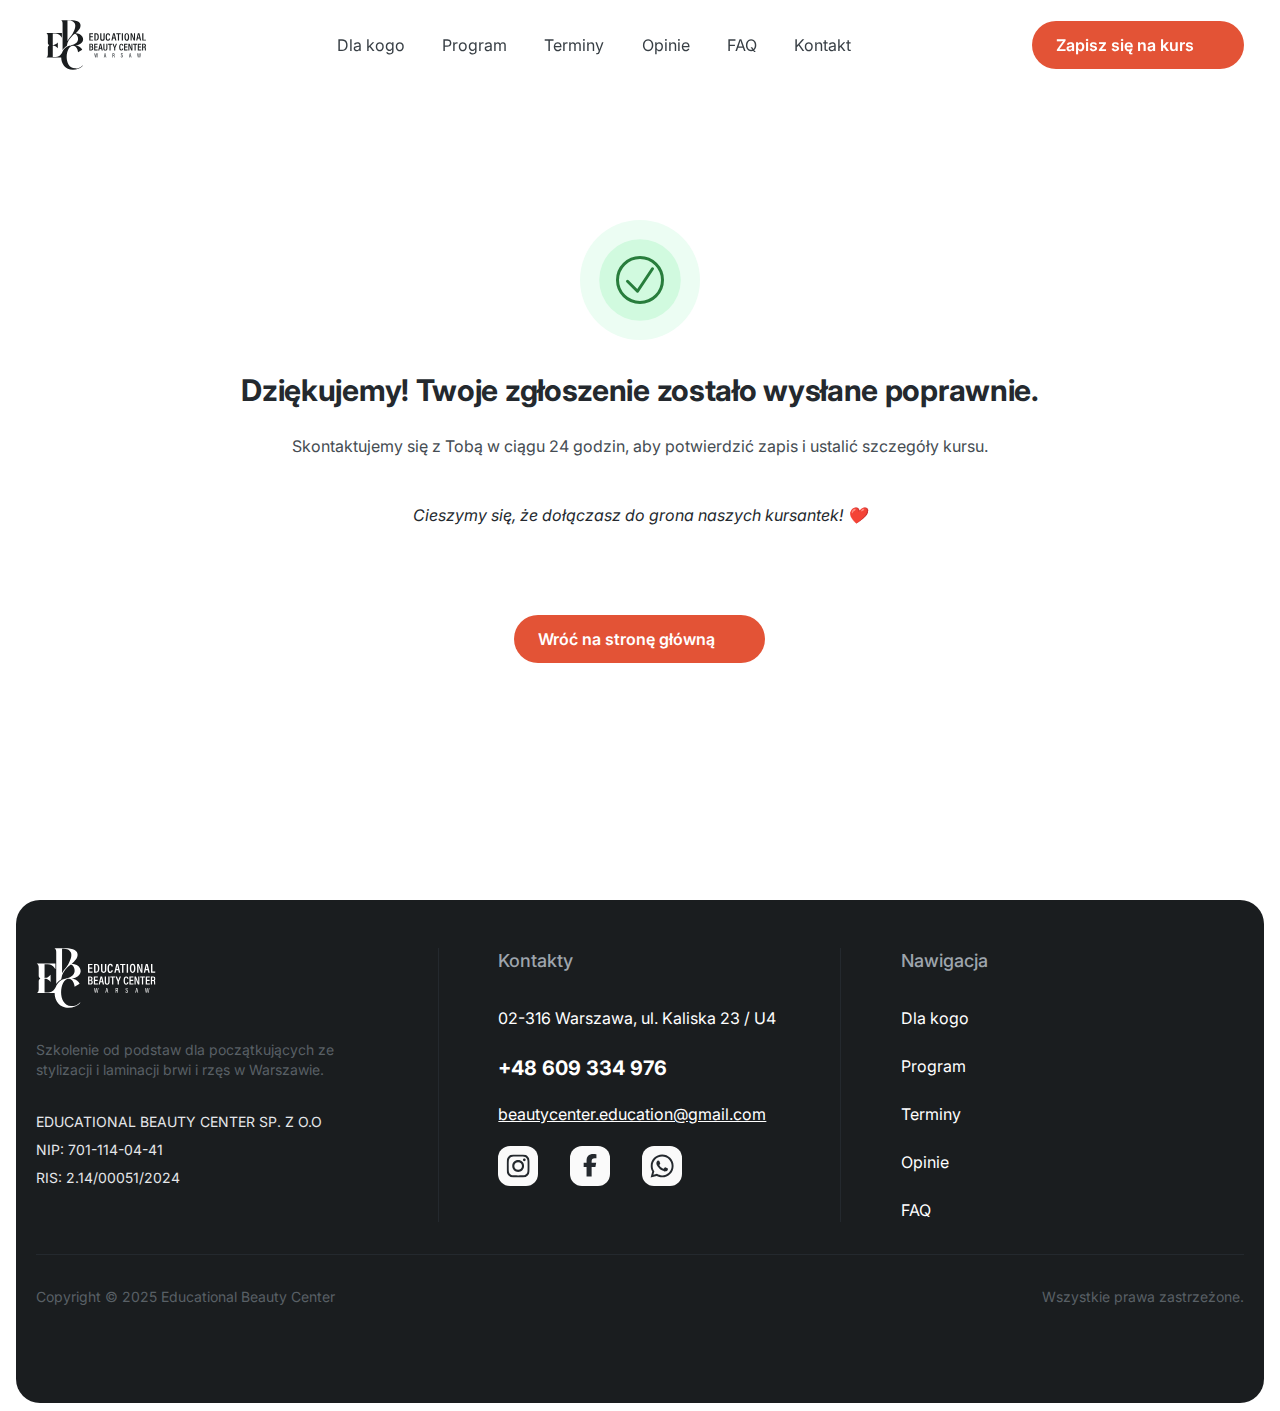
<file: page-thanks.html>
<!doctype html>
<html lang="pl">
	<head>
		<meta charset="UTF-8">
		<meta name="viewport" content="width=device-width, initial-scale=1.0">
		<link rel="shortcut icon" href="./assets/img/favicon.ico">
		<script src="https://static.elfsight.com/platform/platform.js?v=1759925057946" async></script>
		<title>Thanks page</title>
		<script type="module" crossorigin="" src="./js/app.min.js?v=1759925057946"></script>
		<link rel="stylesheet" crossorigin="" href="./css/app.min.css?v=1759925057946">
		<link rel="stylesheet" crossorigin="" href="./css/page-thanks.min.css?v=1759925057946">
	</head>
	<body>
		<div class="wrapper">
			<header data-fls-header="" data-fls-header-scroll="" data-fls-header-scroll-show="" class="header">
				<div class="header__container">
					<div class="header__logo">
						<img src="./assets/img/logo.svg" alt="Logo">
					</div>
					<div class="header__menu menu">
						<nav class="menu__body">
							<ul class="menu__list">
								<li class="menu__item">
									<a href="#who" class="menu__link">Dla kogo</a>
								</li>
								<li class="menu__item">
									<a href="#training" class="menu__link">Program</a>
								</li>
								<li class="menu__item">
									<a href="#timetable" class="menu__link">Terminy</a>
								</li>
								<li class="menu__item">
									<a href="#reviews" class="menu__link">Opinie</a>
								</li>
								<li class="menu__item">
									<a href="#faq" class="menu__link">FAQ</a>
								</li>
								<li class="menu__item">
									<a href="#footer" class="menu__link">Kontakt</a>
								</li>
							</ul>
						</nav>
						<div class="menu__actions actions-menu">
							<div class="actions-menu__box">
								<a href="tel:48609334976" class="actions-menu__link actions-menu__link--tel">+48 609 334 976</a>
								<a href="mailto:beautycenter.education@gmail.com" class="actions-menu__link actions-menu__link--mail">beautycenter.education@gmail.com</a>
							</div>
							<ul class="actions-menu__social social-actions">
								<li class="social-actions__item">
									<a href="https://www.instagram.com/ebc.warszawa" target="_blank" class="social-actions__link">
										<img src="./assets/img/instagram.svg" alt="instagram">
									</a>
								</li>
								<li class="social-actions__item">
									<a href="https://www.facebook.com/ebc.warszawa" target="_blank" class="social-actions__link">
										<img src="./assets/img/facebook.svg" alt="facebook">
									</a>
								</li>
								<li class="social-actions__item">
									<a href="https://wa.me/48609334976" target="_blank" class="social-actions__link">
										<img src="./assets/img/whatsapp.svg" alt="whatsapp">
									</a>
								</li>
							</ul>
						</div>
						<a href="#contacts" data-fls-button="" class="header__button header__button--mobile button">Zapisz się na kurs</a>
					</div>
					<div class="header__actions">
						<a href="#contacts" data-fls-button="" class="header__button button">Zapisz się na kurs</a>
						<button type="button" data-fls-menu="" class="icon-menu">
							<span></span>
						</button>
					</div>
				</div>
			</header>
			<main class="page">
				<section class="page__thanks thanks">
					<div class="thanks__container">
						<div class="thanks__check">
							<img src="./assets/img/check.svg" alt="icon">
						</div>
						<div class="thanks__header-block header-block header-block--width">
							<h2 class="header-block__title title title--op">Dziękujemy! Twoje zgłoszenie zostało wysłane poprawnie.</h2>
							<div class="header-block__text header-block__text--op">
								<p>
									Skontaktujemy się z Tobą w ciągu 24 godzin, aby potwierdzić zapis i ustalić szczegóły kursu.
								</p>
							</div>
						</div>
						<div class="thanks__cursive-text">Cieszymy się, że dołączasz do grona naszych kursantek! ❤️</div>
						<a href="index.html" data-fls-button="" class="button">Wróć na stronę główną</a>
					</div>
				</section>
			</main>
			<footer id="footer" data-fls-footer="" class="footer">
				<div class="footer__container">
					<div class="footer__top">
						<div class="footer__column">
							<div class="footer__box-column">
								<div class="footer__logo">
									<img src="./assets/img/logo-dark.svg" alt="Logo">
								</div>
								<div class="footer__text">
									<p>
										Szkolenie od podstaw dla początkujących ze stylizacji i laminacji brwi i rzęs w Warszawie.
									</p>
								</div>
								<ul class="footer__info info-footer">
									<li class="info-footer__item">EDUCATIONAL BEAUTY CENTER SP. Z O.O</li>
									<li class="info-footer__item">NIP: 701-114-04-41</li>
									<li class="info-footer__item">RIS: 2.14/00051/2024</li>
								</ul>
							</div>
						</div>
						<div class="footer__column">
							<div class="footer__box-column">
								<h5 class="footer__subtitle">Kontakty</h5>
								<div class="footer__contacts contacts-footer">
									<div class="contacts-footer__adress">02-316 Warszawa, ul. Kaliska 23 / U4</div>
									<div class="contacts-footer__tel">
										<a href="tel:48609334976">+48 609 334 976</a>
									</div>
									<div class="contacts-footer__mail">
										<a href="mailto:beautycenter.education@gmail.com">beautycenter.education@gmail.com</a>
									</div>
									<ul class="contacts-footer__social social-footer">
										<li class="social-footer__item">
											<a href="https://www.instagram.com/ebc.warszawa" target="_blank" class="social-footer__link">
												<svg width="25" height="24" viewbox="0 0 25 24" fill="none" xmlns="http://www.w3.org/2000/svg">
													<g clip-path="url(#clip0_6001_3079)">
														<path d="M12.6666 2.16094C15.8729 2.16094 16.2526 2.175 17.5135 2.23125C18.6854 2.28281 19.3182 2.47969 19.7401 2.64375C20.2979 2.85938 20.701 3.12188 21.1182 3.53906C21.5401 3.96094 21.7979 4.35938 22.0135 4.91719C22.1776 5.33906 22.3744 5.97656 22.426 7.14375C22.4823 8.40937 22.4963 8.78906 22.4963 11.9906C22.4963 15.1969 22.4823 15.5766 22.426 16.8375C22.3744 18.0094 22.1776 18.6422 22.0135 19.0641C21.7979 19.6219 21.5354 20.025 21.1182 20.4422C20.6963 20.8641 20.2979 21.1219 19.7401 21.3375C19.3182 21.5016 18.6807 21.6984 17.5135 21.75C16.2479 21.8062 15.8682 21.8203 12.6666 21.8203C9.46038 21.8203 9.08069 21.8062 7.81975 21.75C6.64788 21.6984 6.01506 21.5016 5.59319 21.3375C5.03538 21.1219 4.63225 20.8594 4.21506 20.4422C3.79319 20.0203 3.53538 19.6219 3.31975 19.0641C3.15569 18.6422 2.95881 18.0047 2.90725 16.8375C2.851 15.5719 2.83694 15.1922 2.83694 11.9906C2.83694 8.78438 2.851 8.40469 2.90725 7.14375C2.95881 5.97187 3.15569 5.33906 3.31975 4.91719C3.53538 4.35938 3.79788 3.95625 4.21506 3.53906C4.63694 3.11719 5.03538 2.85938 5.59319 2.64375C6.01506 2.47969 6.65256 2.28281 7.81975 2.23125C9.08069 2.175 9.46038 2.16094 12.6666 2.16094ZM12.6666 0C9.40881 0 9.001 0.0140625 7.72131 0.0703125C6.44631 0.126563 5.56975 0.332812 4.81038 0.628125C4.01819 0.9375 3.34788 1.34531 2.68225 2.01562C2.01194 2.68125 1.60413 3.35156 1.29475 4.13906C0.999438 4.90313 0.793188 5.775 0.736938 7.05C0.680688 8.33437 0.666626 8.74219 0.666626 12C0.666626 15.2578 0.680688 15.6656 0.736938 16.9453C0.793188 18.2203 0.999438 19.0969 1.29475 19.8563C1.60413 20.6484 2.01194 21.3188 2.68225 21.9844C3.34788 22.65 4.01819 23.0625 4.80569 23.3672C5.56975 23.6625 6.44163 23.8687 7.71663 23.925C8.99631 23.9812 9.40413 23.9953 12.6619 23.9953C15.9198 23.9953 16.3276 23.9812 17.6073 23.925C18.8823 23.8687 19.7588 23.6625 20.5182 23.3672C21.3057 23.0625 21.976 22.65 22.6416 21.9844C23.3073 21.3188 23.7197 20.6484 24.0244 19.8609C24.3197 19.0969 24.526 18.225 24.5823 16.95C24.6385 15.6703 24.6526 15.2625 24.6526 12.0047C24.6526 8.74688 24.6385 8.33906 24.5823 7.05938C24.526 5.78438 24.3197 4.90781 24.0244 4.14844C23.7291 3.35156 23.3213 2.68125 22.651 2.01562C21.9854 1.35 21.3151 0.9375 20.5276 0.632812C19.7635 0.3375 18.8916 0.13125 17.6166 0.075C16.3323 0.0140625 15.9244 0 12.6666 0Z" fill="#24292E"></path>
														<path d="M12.6666 5.83594C9.2635 5.83594 6.50256 8.59688 6.50256 12C6.50256 15.4031 9.2635 18.1641 12.6666 18.1641C16.0698 18.1641 18.8307 15.4031 18.8307 12C18.8307 8.59688 16.0698 5.83594 12.6666 5.83594ZM12.6666 15.9984C10.4588 15.9984 8.66819 14.2078 8.66819 12C8.66819 9.79219 10.4588 8.00156 12.6666 8.00156C14.8744 8.00156 16.6651 9.79219 16.6651 12C16.6651 14.2078 14.8744 15.9984 12.6666 15.9984Z" fill="#24292E"></path>
														<path d="M20.5135 5.59238C20.5135 6.38926 19.8666 7.03145 19.0744 7.03145C18.2776 7.03145 17.6354 6.38457 17.6354 5.59238C17.6354 4.79551 18.2823 4.15332 19.0744 4.15332C19.8666 4.15332 20.5135 4.8002 20.5135 5.59238Z" fill="#24292E"></path>
													</g>
													<defs>
														<clipPath id="clip0_6001_3079">
															<rect width="24" height="24" fill="white" transform="translate(0.666626)"></rect>
														</clipPath>
													</defs>
												</svg>
											</a>
										</li>
										<li class="social-footer__item">
											<a href="https://www.facebook.com/ebc.warszawa" target="_blank" class="social-footer__link">
												<svg width="14" height="23" viewbox="0 0 14 23" fill="none" xmlns="http://www.w3.org/2000/svg">
													<path d="M3.55291 13.0889V22.3906H8.62578V13.0889H12.4086L13.1957 8.81193H8.62578V7.29881C8.62578 5.03788 9.51354 4.172 11.8051 4.172C12.5179 4.172 13.0908 4.18949 13.4231 4.22448V0.34548C12.7978 0.174927 11.2672 0 10.3838 0C5.70888 0 3.55291 2.20845 3.55291 6.97082V8.81193H0.666626V13.0889H3.55291Z" fill="#24292E"></path>
												</svg>
											</a>
										</li>
										<li class="social-footer__item">
											<a href="https://wa.me/48609334976" target="_blank" class="social-footer__link">
												<svg width="25" height="24" viewbox="0 0 25 24" fill="none" xmlns="http://www.w3.org/2000/svg">
													<path d="M0.666626 23.9999L2.35362 17.837C1.31262 16.033 0.765626 13.988 0.766626 11.891C0.769626 5.33499 6.10461 0 12.6596 0C15.8406 0.000999998 18.8266 1.24 21.0726 3.48799C23.3176 5.73599 24.5536 8.72398 24.5526 11.902C24.5496 18.459 19.2146 23.7939 12.6596 23.7939C10.6696 23.7929 8.70861 23.2939 6.97161 22.346L0.666626 23.9999ZM7.26361 20.193C8.93961 21.188 10.5396 21.784 12.6556 21.785C18.1036 21.785 22.5416 17.351 22.5446 11.9C22.5466 6.43798 18.1296 2.01 12.6636 2.008C7.21161 2.008 2.77662 6.44199 2.77462 11.892C2.77362 14.117 3.42562 15.783 4.52062 17.526L3.52162 21.174L7.26361 20.193ZM18.6506 14.729C18.5766 14.605 18.3786 14.531 18.0806 14.382C17.7836 14.233 16.3226 13.514 16.0496 13.415C15.7776 13.316 15.5796 13.266 15.3806 13.564C15.1826 13.861 14.6126 14.531 14.4396 14.729C14.2666 14.927 14.0926 14.952 13.7956 14.803C13.4986 14.654 12.5406 14.341 11.4056 13.328C10.5226 12.54 9.9256 11.567 9.7526 11.269C9.57961 10.972 9.7346 10.811 9.8826 10.663C10.0166 10.53 10.1796 10.316 10.3286 10.142C10.4796 9.96998 10.5286 9.84598 10.6286 9.64698C10.7276 9.44898 10.6786 9.27498 10.6036 9.12598C10.5286 8.97798 9.93461 7.51498 9.68761 6.91998C9.44561 6.34099 9.20061 6.41899 9.01861 6.40999L8.44861 6.39999C8.25061 6.39999 7.92861 6.47399 7.65661 6.77199C7.38461 7.06998 6.61661 7.78798 6.61661 9.25098C6.61661 10.714 7.68161 12.127 7.82961 12.325C7.97861 12.523 9.9246 15.525 12.9056 16.812C13.6146 17.118 14.1686 17.301 14.5996 17.438C15.3116 17.664 15.9596 17.632 16.4716 17.556C17.0426 17.471 18.2296 16.837 18.4776 16.143C18.7256 15.448 18.7256 14.853 18.6506 14.729Z" fill="#24292E"></path>
												</svg>
											</a>
										</li>
									</ul>
								</div>
							</div>
						</div>
						<div class="footer__column">
							<div class="footer__subtitle">Nawigacja</div>
							<nav class="footer__nav menu-footer">
								<ul class="menu-footer__list">
									<li class="menu-footer__item">
										<a href="#who" class="menu-footer__link">Dla
								kogo</a>
									</li>
									<li class="menu-footer__item">
										<a href="#training" class="menu-footer__link">Program</a>
									</li>
									<li class="menu-footer__item">
										<a href="#timetable" class="menu-footer__link">Terminy</a>
									</li>
									<li class="menu-footer__item">
										<a href="#reviews" class="menu-footer__link">Opinie</a>
									</li>
									<li class="menu-footer__item">
										<a href="#faq" class="menu-footer__link">FAQ</a>
									</li>
								</ul>
							</nav>
						</div>
					</div>
					<div class="footer__bottom">
						<div class="footer__box">
							<div class="footer__copy">Copyright © 2025 Educational Beauty Center</div>
							<span class="footer__all">Wszystkie prawa zastrzeżone.</span>
						</div>
					</div>
				</div>
			</footer>
		</div>
	</body>
</html>
</file>
<file: css/app.min.css>
@import url("https://fonts.googleapis.com/css2?family=Inter:wght@400;500;600;700&display=swap");@import url("https://fonts.googleapis.com/css2?family=Inter:ital,wght@1,400&display=swap");*{border:0;margin:0;padding:0}*,:after,:before{box-sizing:border-box}:after,:before{display:inline-block}body,html{height:100%}body{line-height:1;scrollbar-gutter:stable;-ms-text-size-adjust:100%;-moz-text-size-adjust:100%;-webkit-text-size-adjust:100%;-webkit-font-smoothing:antialiased;-moz-osx-font-smoothing:grayscale}button,input,textarea{background-color:transparent;color:inherit;font-family:inherit;font-size:inherit;line-height:inherit}input,textarea{width:100%}label{display:inline-block}button,option,select{cursor:pointer}a{color:inherit;display:inline-block;text-decoration:none}ul li{list-style:none}img{height:auto;max-width:100%;vertical-align:middle}h1,h2,h3,h4,h5,h6{font-size:inherit;font-weight:inherit}body{background-color:#fff;color:#101012;font-family:Inter;font-size:1rem;min-width:22.5rem}[data-fls-scrolllock] body{overflow:hidden;overscroll-behavior:none;touch-action:none}.wrapper{display:flex;flex-direction:column;min-height:100%;overflow:clip}.wrapper>main{flex:1 1 auto}.wrapper>*{min-width:0}[class*=__container]{margin:0 auto;max-width:85rem;padding-left:1.25rem;padding-right:1.25rem}.menu__body{width:100%}.menu__list{align-items:center;display:flex;flex-wrap:wrap;row-gap:.3125rem}.menu__item{flex:0 0 auto}.menu__link{color:#383f45;font-size:1rem;line-height:1.5;text-align:center;transition:color .3s}.menu__actions{display:none}.actions-menu__box{display:grid;row-gap:2rem}.actions-menu__box:not(:last-child){margin-bottom:2rem}.actions-menu__link{color:#24292e;text-decoration:underline}.actions-menu__link--tel{font-size:1.25rem;font-weight:700;line-height:1.4}.actions-menu__link--mail{line-height:1.5}.social-actions{align-items:center;column-gap:2rem;display:flex}.social-actions__item{background-color:#fafafa;border-radius:.75rem;padding:.5rem}.social-actions__link{height:1.5rem;width:1.5rem}.social-actions__link img{height:100%;width:100%}.icon-menu{display:none}.header{background-color:transparent;left:0;padding-left:1rem;padding-right:1rem;position:fixed;right:0;top:.5rem;z-index:50}.header__container{align-items:center;background-color:#fff;border-radius:1.5rem;column-gap:1.875rem;display:flex;justify-content:space-between;max-width:82.5rem;padding:.75rem 1.25rem}.header__logo{flex:0 0 7.5rem;height:3.125rem;max-width:7.5rem;position:relative;z-index:5}.header__logo img{height:100%;width:100%}.header__menu{z-index:4}.header__actions{align-items:center;column-gap:1.25rem;display:flex;position:relative;z-index:5}.header__button{flex:0 0 auto}.header__button--mobile{display:none!important}[data-fls-header-scroll-show].--header-scroll{transform:translateY(-105%);transition:transform .3s}[data-fls-header-scroll-show].--header-show{transform:translate(0);z-index:50}.footer{background-color:#1a1d1f;border-radius:1.5rem;margin-bottom:.5rem;margin-left:1rem;margin-right:1rem;padding-bottom:6rem;padding-top:3rem}.footer__top{border-bottom:.0625rem solid #24292e;display:grid;grid-template-columns:repeat(3,1fr);padding-bottom:2rem}.footer__column{display:grid;row-gap:2rem}.footer__column:not(:last-child){border-right:.0625rem solid #24292e}.footer__box-column{align-self:start;display:grid;row-gap:2rem}.footer__logo{height:3.75rem;width:7.5rem}.footer__logo img{height:100%;width:100%}.footer__text{color:#596066;font-size:.875rem;line-height:1.43}.footer__subtitle{color:#9ea5ad;font-size:1.125rem;font-weight:500;line-height:1.44}.footer__bottom{display:grid;padding-top:2rem;row-gap:2rem}.footer__box{display:flex;justify-content:space-between}.footer__all,.footer__copy{color:#596066;font-size:.875rem;line-height:1.43}.social-footer{align-items:center;column-gap:2rem;display:flex}.social-footer__link{align-items:center;background-color:#fafafa;border-radius:.75rem;display:flex;height:2.5rem;justify-content:center;padding:.5rem;width:2.5rem}.social-footer__link svg path{fill:#24292e;transition:fill .3s}.info-footer{display:grid;row-gap:.5rem}.info-footer__item{color:#e5e7ea;font-size:.875rem;line-height:1.43}.contacts-footer{display:grid;row-gap:1.5rem}.contacts-footer__adress{color:#fff;line-height:1.5}.contacts-footer__tel{color:#fff;font-size:1.25rem;font-weight:700;line-height:1.4;transition:color .3s}.contacts-footer__mail{color:#fff;justify-self:start;line-height:1;transition:color .3s}.contacts-footer__mail a{text-decoration:underline}.menu-footer__list{display:grid;row-gap:1.5rem}.menu-footer__link{color:#fff;line-height:1.5;transition:color .3s}.button{align-items:center;background-color:#e35336;border-radius:2rem;color:#fff;column-gap:.75rem;display:inline-flex;font-weight:600;line-height:1.5;padding:.75rem 1.5rem;text-align:center;transition:background-color .3s}.button:after{background:url(../assets/img/arrow.svg) 50% no-repeat;background-size:contain;content:"";flex:0 0 0.875rem;height:.875rem;width:.875rem}.button--fw{width:100%}.button.--disabled{cursor:not-allowed;opacity:.6;pointer-events:none}.header-block{display:grid;max-width:38.125rem;row-gap:1.5rem}.header-block--width{max-width:100%}.header-block__title{opacity:0;transform:translateY(20%);transition:opacity .8s,transform .8s}.header-block__title.--watcher-view{opacity:1;transform:translateY(0)}.header-block__text{color:#454c52;line-height:1.5;opacity:0;transform:translateY(20%);transition:opacity .8s,transform .8s}.header-block__text--op,.header-block__text.--watcher-view{opacity:1;transform:translateY(0)}.header-block__text--center,.header-block__text--op{text-align:center}.title{color:#24292e;font-size:1.875rem;font-weight:700;letter-spacing:-.01em;line-height:1.25}.title--pos,.title--width{max-width:21.875rem}.title--pos{margin:0 auto;position:relative}.title--pos:before{background:url(../assets/img/title-decor.svg) 0 0 no-repeat;bottom:0;content:"";height:.625rem;left:3.125rem;object-fit:contain;position:absolute;width:15.625rem}.title--op{opacity:1;transform:translateY(0)}.title--center,.title--decor,.title--op{text-align:center}.title--decor{margin:0 auto;position:relative}.title--decor:before{background:url(../assets/img/title-decor.svg) 0 0 no-repeat;bottom:0;content:"";height:.625rem;left:4.375rem;object-fit:contain;position:absolute;width:13.75rem}.title--decor-center{position:relative}.title--decor-center:before{background:url(../assets/img/title-decor.svg) 0 0 no-repeat;bottom:0;content:"";height:.625rem;left:9.375rem;object-fit:contain;position:absolute}@media (max-width:61.99875em) and (any-hover:none){.icon-menu{cursor:default}}@media (max-width:61.99875em){.menu{align-items:flex-start;display:flex;flex-direction:column;height:100svh;padding:6.625rem .9375rem 1.875rem;row-gap:1rem;transition:right .5s;z-index:3}.menu,.menu:before{background-color:#fff;position:fixed;right:-100%;top:0;width:100%}.menu:before{border-radius:2rem;content:"";height:4.625rem;transition:right .3s;z-index:2}[data-fls-menu-open] .menu,[data-fls-menu-open] .menu:before{right:0}.menu__list{align-items:flex-start;border-bottom:.0625rem solid #e5e7ea;column-gap:1.25rem;flex-direction:column;padding-bottom:1rem;row-gap:2rem}.menu__link{color:#1a1d1f;font-size:5.5rem;font-weight:700;line-height:1.4}.icon-menu,.menu__actions{display:block}.icon-menu{height:.6875rem;position:relative;width:1.875rem;z-index:5}.icon-menu:after,.icon-menu:before{background-color:#24292e;border-radius:.5rem;content:"";height:.15625rem;position:absolute;right:0;transition:all .3s ease 0s;width:100%}.icon-menu:before{top:0}.icon-menu:after{bottom:0}.icon-menu span{top:calc(50% - .0625rem)}[data-fls-menu-open] .icon-menu span{width:0}[data-fls-menu-open] .icon-menu:before{top:calc(50% - .075rem);transform:rotate(-45deg)}[data-fls-menu-open] .icon-menu:after{bottom:calc(50% - .075rem);transform:rotate(45deg)}.header{padding-left:0;padding-right:0;top:0}}@media (max-width:47.99875em){.menu{padding-top:7rem}.menu:before{height:4.625rem}.menu__list{row-gap:1.5rem}.menu__link{font-size:1.125rem}.header__container{background-color:transparent;position:relative;z-index:50}.header__container:after{backdrop-filter:none;backdrop-filter:blur(.25rem);-webkit-backdrop-filter:blur(.25rem);background:hsla(0,0%,100%,.5);border-radius:1.5rem;content:"";height:100%;left:0;position:absolute;top:0;width:100%;z-index:2}.header__logo{flex:0 0 5.625rem;max-width:5.625rem}.footer{border-radius:1.5rem 1.5rem 0 0;margin-bottom:0;margin-left:0;margin-right:0}.footer__top{grid-template-columns:auto}.footer__column:not(:last-child){padding-right:2rem}.footer__column:not(:first-child){padding-left:2rem}.footer__column:not(:last-child){border-bottom:.0625rem solid #24292e;border-right:none;padding-bottom:2rem;padding-left:0;padding-right:0}.footer__column:not(:first-child){padding-left:0;padding-top:2rem}.title--pos{max-width:18.75rem}.title--pos:before{left:1.25rem}.title--decor-center:before{width:12.1875rem}.title{font-size:1.625rem}.title--decor:before{left:3.75rem}}@media (max-width:29.99875em){.header__button{display:none!important}.header__button--mobile{display:flex!important}.footer__box{align-items:center;flex-direction:column;row-gap:.5rem}.title--decor-center:before{left:4.375rem}}@media (min-width:47.99875em) and (max-width:85em){.footer__column:not(:last-child){padding-right:clamp(2rem,-.59443937705rem + 5.4052227965vw,4rem)}.footer__column:not(:first-child){padding-left:clamp(2rem,-.59443937705rem + 5.4052227965vw,4rem)}.title--decor-center:before{width:clamp(12.1875rem,3.6744957940625rem + 17.7358873011vw,18.75rem)}}@media (min-width:47.99875em) and (max-width:61.99875em){[data-fls-header-scroll]{top:0}}@media (min-width:47.99875em){[data-fls-header-scroll]{left:0;position:fixed;right:0;top:.5rem;z-index:50}[data-fls-header-scroll] .header__container{background-color:transparent;position:relative}[data-fls-header-scroll] .header__container:after{backdrop-filter:none;background-color:transparent;border-radius:1.5rem;content:"";height:100%;left:0;position:absolute;top:0;transition:background-color .3s ease,backdrop-filter .3s ease;width:100%;z-index:2}[data-fls-header-scroll].--header-scroll .header__container{position:relative;z-index:50}[data-fls-header-scroll].--header-scroll .header__container:after{backdrop-filter:blur(.5rem);-webkit-backdrop-filter:blur(.5rem);background:hsla(0,0%,100%,.6);border-radius:1.5rem}}@media (min-width:61.99875em) and (max-width:85em){.menu__list{column-gap:clamp(1.25rem,-2.45624558448125rem + 5.9779359817vw,2.625rem)}}@media (min-width:85em){.menu__list{column-gap:2.625rem}.footer__column:not(:last-child){padding-right:4rem}.footer__column:not(:first-child){padding-left:4rem}.title--decor-center:before{width:18.75rem}}@media (any-hover:hover){.menu__link:hover{color:#e35336}.social-footer__link:hover svg path{fill:#e35336}.contacts-footer__mail:hover,.contacts-footer__tel:hover,.menu-footer__link:hover{color:#e35336}.button:hover{background-color:#c1462d}}
</file>
<file: css/index.min.css>
.swiper-initialized{touch-action:pan-y}.swiper-vertical .swiper-wrapper{flex-direction:column}.swiper-initialized .swiper-slide{flex-shrink:0}.swiper-android .swiper-slide,.swiper-android .swiper-wrapper{transform:translateZ(0)}.swiper-button-lock{display:none!important}@font-face{font-family:swiper-icons;font-style:normal;font-weight:400;src:url("data:application/font-woff;charset=utf-8;base64, [base64]//wADZ2x5ZgAAAywAAADMAAAD2MHtryVoZWFkAAABbAAAADAAAAA2E2+eoWhoZWEAAAGcAAAAHwAAACQC9gDzaG10eAAAAigAAAAZAAAArgJkABFsb2NhAAAC0AAAAFoAAABaFQAUGG1heHAAAAG8AAAAHwAAACAAcABAbmFtZQAAA/gAAAE5AAACXvFdBwlwb3N0AAAFNAAAAGIAAACE5s74hXjaY2BkYGAAYpf5Hu/j+W2+MnAzMYDAzaX6QjD6/4//Bxj5GA8AuRwMYGkAPywL13jaY2BkYGA88P8Agx4j+/8fQDYfA1AEBWgDAIB2BOoAeNpjYGRgYNBh4GdgYgABEMnIABJzYNADCQAACWgAsQB42mNgYfzCOIGBlYGB0YcxjYGBwR1Kf2WQZGhhYGBiYGVmgAFGBiQQkOaawtDAoMBQxXjg/wEGPcYDDA4wNUA2CCgwsAAAO4EL6gAAeNpj2M0gyAACqxgGNWBkZ2D4/wMA+xkDdgAAAHjaY2BgYGaAYBkGRgYQiAHyGMF8FgYHIM3DwMHABGQrMOgyWDLEM1T9/w8UBfEMgLzE////P/5//f/V/xv+r4eaAAeMbAxwIUYmIMHEgKYAYjUcsDAwsLKxc3BycfPw8jEQA/[base64]/uznmfPFBNODM2K7MTQ45YEAZqGP81AmGGcF3iPqOop0r1SPTaTbVkfUe4HXj97wYE+yNwWYxwWu4v1ugWHgo3S1XdZEVqWM7ET0cfnLGxWfkgR42o2PvWrDMBSFj/IHLaF0zKjRgdiVMwScNRAoWUoH78Y2icB/yIY09An6AH2Bdu/UB+yxopYshQiEvnvu0dURgDt8QeC8PDw7Fpji3fEA4z/PEJ6YOB5hKh4dj3EvXhxPqH/SKUY3rJ7srZ4FZnh1PMAtPhwP6fl2PMJMPDgeQ4rY8YT6Gzao0eAEA409DuggmTnFnOcSCiEiLMgxCiTI6Cq5DZUd3Qmp10vO0LaLTd2cjN4fOumlc7lUYbSQcZFkutRG7g6JKZKy0RmdLY680CDnEJ+UMkpFFe1RN7nxdVpXrC4aTtnaurOnYercZg2YVmLN/d/gczfEimrE/fs/bOuq29Zmn8tloORaXgZgGa78yO9/cnXm2BpaGvq25Dv9S4E9+5SIc9PqupJKhYFSSl47+Qcr1mYNAAAAeNptw0cKwkAAAMDZJA8Q7OUJvkLsPfZ6zFVERPy8qHh2YER+3i/BP83vIBLLySsoKimrqKqpa2hp6+jq6RsYGhmbmJqZSy0sraxtbO3sHRydnEMU4uR6yx7JJXveP7WrDycAAAAAAAH//wACeNpjYGRgYOABYhkgZgJCZgZNBkYGLQZtIJsFLMYAAAw3ALgAeNolizEKgDAQBCchRbC2sFER0YD6qVQiBCv/H9ezGI6Z5XBAw8CBK/m5iQQVauVbXLnOrMZv2oLdKFa8Pjuru2hJzGabmOSLzNMzvutpB3N42mNgZGBg4GKQYzBhYMxJLMlj4GBgAYow/P/PAJJhLM6sSoWKfWCAAwDAjgbRAAB42mNgYGBkAIIbCZo5IPrmUn0hGA0AO8EFTQAA")}:root{--swiper-theme-color:#007aff}:host{display:block;margin-left:auto;margin-right:auto;position:relative;z-index:1}.swiper{display:block;list-style:none;margin-left:auto;margin-right:auto;overflow:hidden;padding:0;position:relative;z-index:1}.swiper-vertical>.swiper-wrapper{flex-direction:column}.swiper-wrapper{box-sizing:content-box;display:flex;height:100%;position:relative;transition-property:transform;transition-timing-function:var(--swiper-wrapper-transition-timing-function,initial);width:100%;z-index:1}.swiper-android .swiper-slide,.swiper-ios .swiper-slide,.swiper-wrapper{transform:translateZ(0)}.swiper-horizontal{touch-action:pan-y}.swiper-vertical{touch-action:pan-x}.swiper-slide{display:block;flex-shrink:0;height:100%;position:relative;transition-property:transform;width:100%}.swiper-slide-invisible-blank{visibility:hidden}.swiper-autoheight,.swiper-autoheight .swiper-slide{height:auto}.swiper-autoheight .swiper-wrapper{align-items:flex-start;transition-property:transform,height}.swiper-backface-hidden .swiper-slide{-webkit-backface-visibility:hidden;backface-visibility:hidden;transform:translateZ(0)}.swiper-3d.swiper-css-mode .swiper-wrapper{perspective:75rem}.swiper-3d .swiper-wrapper{transform-style:preserve-3d}.swiper-3d{perspective:75rem}.swiper-3d .swiper-cube-shadow,.swiper-3d .swiper-slide{transform-style:preserve-3d}.swiper-css-mode>.swiper-wrapper{overflow:auto;scrollbar-width:none;-ms-overflow-style:none}.swiper-css-mode>.swiper-wrapper::-webkit-scrollbar{display:none}.swiper-css-mode>.swiper-wrapper>.swiper-slide{scroll-snap-align:start start}.swiper-css-mode.swiper-horizontal>.swiper-wrapper{scroll-snap-type:x mandatory}.swiper-css-mode.swiper-vertical>.swiper-wrapper{scroll-snap-type:y mandatory}.swiper-css-mode.swiper-free-mode>.swiper-wrapper{scroll-snap-type:none}.swiper-css-mode.swiper-free-mode>.swiper-wrapper>.swiper-slide{scroll-snap-align:none}.swiper-css-mode.swiper-centered>.swiper-wrapper:before{content:"";flex-shrink:0;order:9999}.swiper-css-mode.swiper-centered>.swiper-wrapper>.swiper-slide{scroll-snap-align:center center;scroll-snap-stop:always}.swiper-css-mode.swiper-centered.swiper-horizontal>.swiper-wrapper>.swiper-slide:first-child{margin-inline-start:var(--swiper-centered-offset-before)}.swiper-css-mode.swiper-centered.swiper-horizontal>.swiper-wrapper:before{height:100%;min-height:.0625rem;width:var(--swiper-centered-offset-after)}.swiper-css-mode.swiper-centered.swiper-vertical>.swiper-wrapper>.swiper-slide:first-child{margin-block-start:var(--swiper-centered-offset-before)}.swiper-css-mode.swiper-centered.swiper-vertical>.swiper-wrapper:before{height:var(--swiper-centered-offset-after);min-width:.0625rem;width:100%}.swiper-3d .swiper-slide-shadow,.swiper-3d .swiper-slide-shadow-bottom,.swiper-3d .swiper-slide-shadow-left,.swiper-3d .swiper-slide-shadow-right,.swiper-3d .swiper-slide-shadow-top{height:100%;left:0;pointer-events:none;position:absolute;top:0;width:100%;z-index:10}.swiper-3d .swiper-slide-shadow{background:rgba(0,0,0,.15)}.swiper-3d .swiper-slide-shadow-left{background-image:linear-gradient(270deg,rgba(0,0,0,.5),transparent)}.swiper-3d .swiper-slide-shadow-right{background-image:linear-gradient(90deg,rgba(0,0,0,.5),transparent)}.swiper-3d .swiper-slide-shadow-top{background-image:linear-gradient(0deg,rgba(0,0,0,.5),transparent)}.swiper-3d .swiper-slide-shadow-bottom{background-image:linear-gradient(180deg,rgba(0,0,0,.5),transparent)}.swiper-lazy-preloader{border:.25rem solid var(--swiper-preloader-color,var(--swiper-theme-color));border-radius:50%;border-top:.25rem solid transparent;box-sizing:border-box;height:2.625rem;left:50%;margin-left:-1.3125rem;margin-top:-1.3125rem;position:absolute;top:50%;transform-origin:50%;width:2.625rem;z-index:10}.swiper-watch-progress .swiper-slide-visible .swiper-lazy-preloader,.swiper:not(.swiper-watch-progress) .swiper-lazy-preloader{animation:swiper-preloader-spin 1s linear infinite}.swiper-lazy-preloader-white{--swiper-preloader-color:#fff}.swiper-lazy-preloader-black{--swiper-preloader-color:#000}@keyframes swiper-preloader-spin{0%{transform:rotate(0deg)}to{transform:rotate(1turn)}}:root{--iti-hover-color:rgba(0,0,0,.05);--iti-border-color:#ccc;--iti-dialcode-color:#999;--iti-dropdown-bg:#fff;--iti-spacer-horizontal:0.5rem;--iti-flag-height:0.75rem;--iti-flag-width:1rem;--iti-border-width:0.0625rem;--iti-arrow-height:0.25rem;--iti-arrow-width:0.375rem;--iti-triangle-border:calc(var(--iti-arrow-width)/2);--iti-arrow-padding:0.375rem;--iti-arrow-color:#555;--iti-path-flags-1x:url(../assets/intl-img/flags.webp);--iti-path-flags-2x:url(../assets/intl-img/flags@2x.webp);--iti-path-globe-1x:url(../assets/intl-img/globe.webp);--iti-path-globe-2x:url(../assets/intl-img/globe@2x.webp);--iti-flag-sprite-width:244rem;--iti-flag-sprite-height:0.75rem;--iti-mobile-popup-margin:1.875rem}.iti{display:inline-block;position:relative}.iti *{box-sizing:border-box}.iti__hide{display:none}.iti__v-hide{visibility:hidden}.iti__a11y-text{height:.0625rem;width:.0625rem;clip:rect(.0625rem,.0625rem,.0625rem,.0625rem);overflow:hidden;position:absolute}.iti input.iti__tel-input,.iti input.iti__tel-input[type=tel],.iti input.iti__tel-input[type=text]{margin:0!important;position:relative;z-index:0}.iti__country-container{bottom:0;padding:var(--iti-border-width);position:absolute;top:0}.iti__selected-country{align-items:center;background:none;border:0;border-radius:0;color:inherit;display:flex;font-family:inherit;font-size:inherit;font-weight:inherit;height:100%;line-height:inherit;margin:0;padding:0;position:relative;text-decoration:none;z-index:1}.iti__selected-country-primary{align-items:center;display:flex;height:100%;padding:0 var(--iti-arrow-padding) 0 var(--iti-spacer-horizontal)}.iti__arrow{border-left:var(--iti-triangle-border) solid transparent;border-right:var(--iti-triangle-border) solid transparent;border-top:var(--iti-arrow-height) solid var(--iti-arrow-color);height:0;margin-left:var(--iti-arrow-padding);width:0}[dir=rtl] .iti__arrow{margin-left:0;margin-right:var(--iti-arrow-padding)}.iti__arrow--up{border-bottom:var(--iti-arrow-height) solid var(--iti-arrow-color);border-top:none}.iti__dropdown-content{background-color:var(--iti-dropdown-bg);border-radius:.1875rem}.iti--inline-dropdown .iti__dropdown-content{border:var(--iti-border-width) solid var(--iti-border-color);box-shadow:.0625rem .0625rem .25rem rgba(0,0,0,.2);margin-left:calc(var(--iti-border-width)*-1);margin-top:.1875rem;position:absolute;z-index:2}.iti__search-input{border-radius:.1875rem;border-width:0;width:100%}.iti__search-input+.iti__country-list{border-top:.0625rem solid var(--iti-border-color)}.iti__country-list{list-style:none;margin:0;overflow-y:scroll;padding:0;-webkit-overflow-scrolling:touch}.iti--inline-dropdown .iti__country-list{max-height:11.5625rem}.iti--flexible-dropdown-width .iti__country-list{white-space:nowrap}.iti__country{align-items:center;display:flex;outline:none;padding:.5rem var(--iti-spacer-horizontal)}.iti__dial-code{color:var(--iti-dialcode-color)}.iti__country.iti__highlight{background-color:var(--iti-hover-color)}.iti__country-list .iti__flag,.iti__country-name{margin-right:var(--iti-spacer-horizontal)}[dir=rtl] .iti__country-list .iti__flag,[dir=rtl] .iti__country-name{margin-left:var(--iti-spacer-horizontal);margin-right:0}.iti--allow-dropdown .iti__country-container:not(:has(+input[disabled])):not(:has(+input[readonly])):hover,.iti--allow-dropdown .iti__country-container:not(:has(+input[disabled])):not(:has(+input[readonly])):hover button{cursor:pointer}.iti--allow-dropdown .iti__country-container:not(:has(+input[disabled])):not(:has(+input[readonly])) .iti__selected-country-primary:hover,.iti--allow-dropdown .iti__country-container:not(:has(+input[disabled])):not(:has(+input[readonly])) .iti__selected-country:has(+.iti__dropdown-content:hover) .iti__selected-country-primary{background-color:var(--iti-hover-color)}.iti .iti__selected-dial-code{margin-left:.25rem}[dir=rtl] .iti .iti__selected-dial-code{margin-left:0;margin-right:.25rem}.iti--container{left:-62.5rem;padding:var(--iti-border-width);position:fixed;top:-62.5rem;z-index:1060}.iti--container:hover{cursor:pointer}.iti--fullscreen-popup.iti--container{background-color:rgba(0,0,0,.5);bottom:0;display:flex;flex-direction:column;justify-content:flex-start;left:0;padding:var(--iti-mobile-popup-margin);position:fixed;right:0;top:0}.iti--fullscreen-popup .iti__dropdown-content{display:flex;flex-direction:column;max-height:100%;position:relative}.iti--fullscreen-popup .iti__country{line-height:1.5em;padding:.625rem}.iti__flag{--iti-flag-offset:6.25rem;background-image:var(--iti-path-flags-1x);background-position:var(--iti-flag-offset) 0;background-repeat:no-repeat;background-size:var(--iti-flag-sprite-width) var(--iti-flag-sprite-height);border-radius:.0625rem;box-shadow:0 0 .0625rem 0 #888;height:var(--iti-flag-height);width:var(--iti-flag-width)}.iti__ac{--iti-flag-offset:0rem}.iti__ad{--iti-flag-offset:-1rem}.iti__ae{--iti-flag-offset:-2rem}.iti__af{--iti-flag-offset:-3rem}.iti__ag{--iti-flag-offset:-4rem}.iti__ai{--iti-flag-offset:-5rem}.iti__al{--iti-flag-offset:-6rem}.iti__am{--iti-flag-offset:-7rem}.iti__ao{--iti-flag-offset:-8rem}.iti__ar{--iti-flag-offset:-9rem}.iti__as{--iti-flag-offset:-10rem}.iti__at{--iti-flag-offset:-11rem}.iti__au{--iti-flag-offset:-12rem}.iti__aw{--iti-flag-offset:-13rem}.iti__ax{--iti-flag-offset:-14rem}.iti__az{--iti-flag-offset:-15rem}.iti__ba{--iti-flag-offset:-16rem}.iti__bb{--iti-flag-offset:-17rem}.iti__bd{--iti-flag-offset:-18rem}.iti__be{--iti-flag-offset:-19rem}.iti__bf{--iti-flag-offset:-20rem}.iti__bg{--iti-flag-offset:-21rem}.iti__bh{--iti-flag-offset:-22rem}.iti__bi{--iti-flag-offset:-23rem}.iti__bj{--iti-flag-offset:-24rem}.iti__bl{--iti-flag-offset:-25rem}.iti__bm{--iti-flag-offset:-26rem}.iti__bn{--iti-flag-offset:-27rem}.iti__bo{--iti-flag-offset:-28rem}.iti__bq{--iti-flag-offset:-29rem}.iti__br{--iti-flag-offset:-30rem}.iti__bs{--iti-flag-offset:-31rem}.iti__bt{--iti-flag-offset:-32rem}.iti__bw{--iti-flag-offset:-33rem}.iti__by{--iti-flag-offset:-34rem}.iti__bz{--iti-flag-offset:-35rem}.iti__ca{--iti-flag-offset:-36rem}.iti__cc{--iti-flag-offset:-37rem}.iti__cd{--iti-flag-offset:-38rem}.iti__cf{--iti-flag-offset:-39rem}.iti__cg{--iti-flag-offset:-40rem}.iti__ch{--iti-flag-offset:-41rem}.iti__ci{--iti-flag-offset:-42rem}.iti__ck{--iti-flag-offset:-43rem}.iti__cl{--iti-flag-offset:-44rem}.iti__cm{--iti-flag-offset:-45rem}.iti__cn{--iti-flag-offset:-46rem}.iti__co{--iti-flag-offset:-47rem}.iti__cr{--iti-flag-offset:-48rem}.iti__cu{--iti-flag-offset:-49rem}.iti__cv{--iti-flag-offset:-50rem}.iti__cw{--iti-flag-offset:-51rem}.iti__cx{--iti-flag-offset:-52rem}.iti__cy{--iti-flag-offset:-53rem}.iti__cz{--iti-flag-offset:-54rem}.iti__de{--iti-flag-offset:-55rem}.iti__dj{--iti-flag-offset:-56rem}.iti__dk{--iti-flag-offset:-57rem}.iti__dm{--iti-flag-offset:-58rem}.iti__do{--iti-flag-offset:-59rem}.iti__dz{--iti-flag-offset:-60rem}.iti__ec{--iti-flag-offset:-61rem}.iti__ee{--iti-flag-offset:-62rem}.iti__eg{--iti-flag-offset:-63rem}.iti__eh{--iti-flag-offset:-64rem}.iti__er{--iti-flag-offset:-65rem}.iti__es{--iti-flag-offset:-66rem}.iti__et{--iti-flag-offset:-67rem}.iti__fi{--iti-flag-offset:-68rem}.iti__fj{--iti-flag-offset:-69rem}.iti__fk{--iti-flag-offset:-70rem}.iti__fm{--iti-flag-offset:-71rem}.iti__fo{--iti-flag-offset:-72rem}.iti__fr{--iti-flag-offset:-73rem}.iti__ga{--iti-flag-offset:-74rem}.iti__gb{--iti-flag-offset:-75rem}.iti__gd{--iti-flag-offset:-76rem}.iti__ge{--iti-flag-offset:-77rem}.iti__gf{--iti-flag-offset:-78rem}.iti__gg{--iti-flag-offset:-79rem}.iti__gh{--iti-flag-offset:-80rem}.iti__gi{--iti-flag-offset:-81rem}.iti__gl{--iti-flag-offset:-82rem}.iti__gm{--iti-flag-offset:-83rem}.iti__gn{--iti-flag-offset:-84rem}.iti__gp{--iti-flag-offset:-85rem}.iti__gq{--iti-flag-offset:-86rem}.iti__gr{--iti-flag-offset:-87rem}.iti__gt{--iti-flag-offset:-88rem}.iti__gu{--iti-flag-offset:-89rem}.iti__gw{--iti-flag-offset:-90rem}.iti__gy{--iti-flag-offset:-91rem}.iti__hk{--iti-flag-offset:-92rem}.iti__hn{--iti-flag-offset:-93rem}.iti__hr{--iti-flag-offset:-94rem}.iti__ht{--iti-flag-offset:-95rem}.iti__hu{--iti-flag-offset:-96rem}.iti__id{--iti-flag-offset:-97rem}.iti__ie{--iti-flag-offset:-98rem}.iti__il{--iti-flag-offset:-99rem}.iti__im{--iti-flag-offset:-100rem}.iti__in{--iti-flag-offset:-101rem}.iti__io{--iti-flag-offset:-102rem}.iti__iq{--iti-flag-offset:-103rem}.iti__ir{--iti-flag-offset:-104rem}.iti__is{--iti-flag-offset:-105rem}.iti__it{--iti-flag-offset:-106rem}.iti__je{--iti-flag-offset:-107rem}.iti__jm{--iti-flag-offset:-108rem}.iti__jo{--iti-flag-offset:-109rem}.iti__jp{--iti-flag-offset:-110rem}.iti__ke{--iti-flag-offset:-111rem}.iti__kg{--iti-flag-offset:-112rem}.iti__kh{--iti-flag-offset:-113rem}.iti__ki{--iti-flag-offset:-114rem}.iti__km{--iti-flag-offset:-115rem}.iti__kn{--iti-flag-offset:-116rem}.iti__kp{--iti-flag-offset:-117rem}.iti__kr{--iti-flag-offset:-118rem}.iti__kw{--iti-flag-offset:-119rem}.iti__ky{--iti-flag-offset:-120rem}.iti__kz{--iti-flag-offset:-121rem}.iti__la{--iti-flag-offset:-122rem}.iti__lb{--iti-flag-offset:-123rem}.iti__lc{--iti-flag-offset:-124rem}.iti__li{--iti-flag-offset:-125rem}.iti__lk{--iti-flag-offset:-126rem}.iti__lr{--iti-flag-offset:-127rem}.iti__ls{--iti-flag-offset:-128rem}.iti__lt{--iti-flag-offset:-129rem}.iti__lu{--iti-flag-offset:-130rem}.iti__lv{--iti-flag-offset:-131rem}.iti__ly{--iti-flag-offset:-132rem}.iti__ma{--iti-flag-offset:-133rem}.iti__mc{--iti-flag-offset:-134rem}.iti__md{--iti-flag-offset:-135rem}.iti__me{--iti-flag-offset:-136rem}.iti__mf{--iti-flag-offset:-137rem}.iti__mg{--iti-flag-offset:-138rem}.iti__mh{--iti-flag-offset:-139rem}.iti__mk{--iti-flag-offset:-140rem}.iti__ml{--iti-flag-offset:-141rem}.iti__mm{--iti-flag-offset:-142rem}.iti__mn{--iti-flag-offset:-143rem}.iti__mo{--iti-flag-offset:-144rem}.iti__mp{--iti-flag-offset:-145rem}.iti__mq{--iti-flag-offset:-146rem}.iti__mr{--iti-flag-offset:-147rem}.iti__ms{--iti-flag-offset:-148rem}.iti__mt{--iti-flag-offset:-149rem}.iti__mu{--iti-flag-offset:-150rem}.iti__mv{--iti-flag-offset:-151rem}.iti__mw{--iti-flag-offset:-152rem}.iti__mx{--iti-flag-offset:-153rem}.iti__my{--iti-flag-offset:-154rem}.iti__mz{--iti-flag-offset:-155rem}.iti__na{--iti-flag-offset:-156rem}.iti__nc{--iti-flag-offset:-157rem}.iti__ne{--iti-flag-offset:-158rem}.iti__nf{--iti-flag-offset:-159rem}.iti__ng{--iti-flag-offset:-160rem}.iti__ni{--iti-flag-offset:-161rem}.iti__nl{--iti-flag-offset:-162rem}.iti__no{--iti-flag-offset:-163rem}.iti__np{--iti-flag-offset:-164rem}.iti__nr{--iti-flag-offset:-165rem}.iti__nu{--iti-flag-offset:-166rem}.iti__nz{--iti-flag-offset:-167rem}.iti__om{--iti-flag-offset:-168rem}.iti__pa{--iti-flag-offset:-169rem}.iti__pe{--iti-flag-offset:-170rem}.iti__pf{--iti-flag-offset:-171rem}.iti__pg{--iti-flag-offset:-172rem}.iti__ph{--iti-flag-offset:-173rem}.iti__pk{--iti-flag-offset:-174rem}.iti__pl{--iti-flag-offset:-175rem}.iti__pm{--iti-flag-offset:-176rem}.iti__pr{--iti-flag-offset:-177rem}.iti__ps{--iti-flag-offset:-178rem}.iti__pt{--iti-flag-offset:-179rem}.iti__pw{--iti-flag-offset:-180rem}.iti__py{--iti-flag-offset:-181rem}.iti__qa{--iti-flag-offset:-182rem}.iti__re{--iti-flag-offset:-183rem}.iti__ro{--iti-flag-offset:-184rem}.iti__rs{--iti-flag-offset:-185rem}.iti__ru{--iti-flag-offset:-186rem}.iti__rw{--iti-flag-offset:-187rem}.iti__sa{--iti-flag-offset:-188rem}.iti__sb{--iti-flag-offset:-189rem}.iti__sc{--iti-flag-offset:-190rem}.iti__sd{--iti-flag-offset:-191rem}.iti__se{--iti-flag-offset:-192rem}.iti__sg{--iti-flag-offset:-193rem}.iti__sh{--iti-flag-offset:-194rem}.iti__si{--iti-flag-offset:-195rem}.iti__sj{--iti-flag-offset:-196rem}.iti__sk{--iti-flag-offset:-197rem}.iti__sl{--iti-flag-offset:-198rem}.iti__sm{--iti-flag-offset:-199rem}.iti__sn{--iti-flag-offset:-200rem}.iti__so{--iti-flag-offset:-201rem}.iti__sr{--iti-flag-offset:-202rem}.iti__ss{--iti-flag-offset:-203rem}.iti__st{--iti-flag-offset:-204rem}.iti__sv{--iti-flag-offset:-205rem}.iti__sx{--iti-flag-offset:-206rem}.iti__sy{--iti-flag-offset:-207rem}.iti__sz{--iti-flag-offset:-208rem}.iti__tc{--iti-flag-offset:-209rem}.iti__td{--iti-flag-offset:-210rem}.iti__tg{--iti-flag-offset:-211rem}.iti__th{--iti-flag-offset:-212rem}.iti__tj{--iti-flag-offset:-213rem}.iti__tk{--iti-flag-offset:-214rem}.iti__tl{--iti-flag-offset:-215rem}.iti__tm{--iti-flag-offset:-216rem}.iti__tn{--iti-flag-offset:-217rem}.iti__to{--iti-flag-offset:-218rem}.iti__tr{--iti-flag-offset:-219rem}.iti__tt{--iti-flag-offset:-220rem}.iti__tv{--iti-flag-offset:-221rem}.iti__tw{--iti-flag-offset:-222rem}.iti__tz{--iti-flag-offset:-223rem}.iti__ua{--iti-flag-offset:-224rem}.iti__ug{--iti-flag-offset:-225rem}.iti__us{--iti-flag-offset:-226rem}.iti__uy{--iti-flag-offset:-227rem}.iti__uz{--iti-flag-offset:-228rem}.iti__va{--iti-flag-offset:-229rem}.iti__vc{--iti-flag-offset:-230rem}.iti__ve{--iti-flag-offset:-231rem}.iti__vg{--iti-flag-offset:-232rem}.iti__vi{--iti-flag-offset:-233rem}.iti__vn{--iti-flag-offset:-234rem}.iti__vu{--iti-flag-offset:-235rem}.iti__wf{--iti-flag-offset:-236rem}.iti__ws{--iti-flag-offset:-237rem}.iti__xk{--iti-flag-offset:-238rem}.iti__ye{--iti-flag-offset:-239rem}.iti__yt{--iti-flag-offset:-240rem}.iti__za{--iti-flag-offset:-241rem}.iti__zm{--iti-flag-offset:-242rem}.iti__zw{--iti-flag-offset:-243rem}.iti__globe{background-image:var(--iti-path-globe-1x);background-position:100%;background-size:contain;box-shadow:none;height:1.1875rem}.box-hero{height:100svh;padding:.5rem 1rem;width:100%}.button-up{align-items:center;background:#e35336;border-radius:.75rem;bottom:1.25rem;box-shadow:0 .375rem 1rem 0 rgba(0,0,0,.08);display:inline-flex;height:3rem;justify-content:center;opacity:0;padding:.75rem;pointer-events:none;position:fixed;right:18%;transition:opacity .3s ease;width:3rem;z-index:50}.button-up:before{background:url(../assets/img/arrow-top.svg) 0 0 no-repeat;content:"";flex:0 0 1rem;height:1.125rem;width:1rem}.button-up.visible{opacity:1;pointer-events:auto}.button{align-items:center;background-color:#e35336;border-radius:2rem;color:#fff;column-gap:.75rem;display:inline-flex;font-weight:500;line-height:1.5;padding:.75rem 1.5rem;text-align:center;transition:background-color .3s}.button:after{background:url(../assets/img/icons/arrow.svg) 50% no-repeat;background-size:contain;content:"";flex:0 0 0.875rem;height:.875rem;width:.875rem}.button--fw{width:100%}.button.--disabled{cursor:not-allowed;opacity:.6;pointer-events:none}.hero{align-items:start;background-color:#fafafa;border-radius:2.25rem;height:100%;overflow:hidden}.hero,.hero__container{display:flex;justify-content:center;width:100%}.hero__container{align-items:center;border-radius:1.5rem;padding-bottom:6rem;padding-right:0;padding-top:9.375rem}.hero__body{align-items:center;display:flex;justify-content:space-between;max-width:97.5rem;position:relative;width:100%}.hero__content{max-width:48.125rem}.hero__title{color:#1a1d1f;font-size:2.25rem;font-weight:700;justify-self:start;letter-spacing:-.02em;line-height:1.3;max-width:31.25rem;position:relative;z-index:5}.hero__title:not(:last-child){margin-bottom:1rem}.hero__title:before{background:url(../assets/img/title-decor.svg) 0 0 no-repeat;bottom:0;content:"";height:.625rem;left:1.4375rem;object-fit:contain;position:absolute;width:16.875rem}.hero__text{color:#454c52;line-height:1.5;max-width:31.25rem;position:relative;z-index:5}.hero__text:not(:last-child){margin-bottom:1.5rem}.hero__list{display:grid;row-gap:.75rem}.hero__list:not(:last-child){margin-bottom:1.5rem}.hero__item{align-items:center;color:#454c52;column-gap:.75rem;display:flex;font-size:.875rem;line-height:1.4}.hero__item:before{background:url(../assets/img/check-green-circle.svg) 0 0 no-repeat;background-size:contain;content:"";flex:0 0 1.25rem;height:1.25rem;width:1.25rem}.hero__actions:not(:last-child){margin-bottom:4rem}.hero__button{position:relative;z-index:5}.hero__statistic{position:relative;z-index:1}.hero__media{border-radius:1.5rem;flex:0 0 30rem;margin-right:1.25rem;max-width:30rem;overflow:hidden}.hero__media img{aspect-ratio:566/656;object-fit:cover}.statistic-hero{backdrop-filter:blur(.25rem);background:linear-gradient(131deg,hsla(0,0%,98%,.9),hsla(180,3%,94%,.9));border:.0625rem solid #e5e7ea;border-radius:1.5rem;column-gap:1.5rem;display:grid;grid-template-columns:repeat(3,1fr);max-width:33.125rem;padding:1rem}.statistic-hero:not(:last-child){margin-bottom:2rem}.statistic-hero__item{display:flex;flex-direction:column;justify-content:flex-start;row-gap:.25rem}.statistic-hero__num{color:#e35336;font-size:2rem;font-weight:700;letter-spacing:-.01em;line-height:1.25}.statistic-hero__stars{flex:0 0 1rem;height:1rem}.statistic-hero__info{color:#454c52;font-size:.75rem;line-height:1.33}.statistic-hero__info--lh{line-height:1.5}.hero__button,.hero__list,.hero__media,.hero__statistic,.hero__text,.hero__title{animation:fadeInUp .8s ease-out forwards;opacity:0;transform:translateY(1.875rem)}.hero__statistic{opacity:0}.hero__title{animation-delay:.2s}.hero__text{animation-delay:.4s}.hero__list{animation-delay:.6s}.hero__statistic{animation-delay:.8s}.hero__button{animation-delay:1s}.hero__media{animation-delay:.4s}@keyframes fadeInUp{0%{opacity:0;transform:translateY(1.875rem)}to{opacity:1;transform:translateY(0)}}@keyframes fadeInUp01{0%{opacity:0;transform:translateY(1.875rem)}to{opacity:1;transform:translateY(0)}}.video{display:flex;height:100%;justify-content:center;padding-bottom:3rem;padding-top:4rem;position:relative;width:100%}.video__container{max-width:40.75rem;opacity:0;position:relative;transform:translateY(20%);transition:opacity .8s,transform .8s}.video__container.--watcher-view{opacity:1;transform:translateY(0)}.video__item{aspect-ratio:652/460;border-radius:1.5rem;height:100%;object-fit:cover;width:100%}.nav-video{height:100%;left:0;opacity:1;position:absolute;top:0;transition:opacity .3s ease;width:100%}.nav-video.hidden{opacity:0;pointer-events:none}.nav-video__btn-play{background-color:#1a1d1f;border-radius:50%;height:3.4375rem;left:50%;position:absolute;top:50%;transform:translate(-50%,-50%);width:3.4375rem}.nav-video__btn-play img{height:1.375rem;width:1.375rem}.nav-video__btn-pause{background-color:#1a1d1f;border-radius:50%;height:3.4375rem;left:50%;position:absolute;top:50%;transform:translate(-50%,-50%);width:3.4375rem}.nav-video__btn-mute,.nav-video__btn-pause img{height:1.375rem;width:1.375rem}.nav-video__btn-mute{bottom:.9375rem;left:1.875rem;position:absolute}.nav-video__btn-mute img{width:100%}.nav-video__btn-fullscreen{bottom:.9375rem;cursor:pointer;height:1.375rem;position:absolute;right:1.875rem;width:1.375rem}.nav-video__btn-fullscreen img{width:100%}.who{padding-bottom:3rem;padding-top:3rem}.who__title{margin-bottom:3rem;opacity:0;transform:translateY(20%);transition:opacity .8s,transform .8s}.who__title.--watcher-view{opacity:1;transform:translateY(0)}.who__body{align-items:stretch;display:grid;gap:1rem;grid-template-columns:repeat(2,1fr)}.who__item{opacity:0;transform:translateY(10%);transition:opacity .8s,transform .8s}.who__item.--watcher-view{opacity:1;transform:translateY(0)}.item-who{background-color:#fcfaef;border:.0625rem solid #f9f4dd;border-radius:1.5rem;padding:1.5rem}.item-who__box{display:grid;gap:3rem}.item-who__icon{align-items:center;background-color:#fff;border-radius:50%;display:inline-flex;flex:0 0 4rem;height:4rem;justify-content:center;padding:.75rem;width:4rem}.item-who__icon img{flex:0 0 2.5rem;height:2.5rem;width:2.5rem}.item-who__content{display:grid;gap:1.5rem}.item-who__title{color:#24292e;font-size:1.125rem;font-weight:700;line-height:1.4}.item-who__text{color:#454c52;line-height:1.5}.examples{padding-bottom:3rem;padding-top:3rem}.examples__header-block{margin-bottom:3rem}.examples__images{display:grid;gap:.5rem;grid-template-columns:repeat(4,1fr)}.examples__image{aspect-ratio:324/360;border-radius:.75rem;opacity:0;overflow:hidden;transform:translateY(7%);transition:opacity .8s,transform .8s;width:100%}.examples__image img{height:100%;object-fit:cover;width:100%}.examples__image.--watcher-view{opacity:1;transform:translateY(0)}.advantages{padding-bottom:3rem;padding-top:3rem}.advantages__header-block{margin-bottom:3rem}.advantages__slide{height:auto}.item-advantages{background-color:#fcfaef;border:.0625rem solid #f9f4dd;border-radius:1.5rem;display:flex;flex-direction:column;min-height:100%;padding:1.5rem;row-gap:3rem}.item-advantages__icon{flex:0 0 2.625rem;height:2.625rem;width:2.625rem}.item-advantages__icon img{height:100%;width:100%}.item-advantages__text{color:#24292e;font-weight:500;line-height:1.5}.training{padding-bottom:3rem;padding-top:3rem}.training__body{align-items:start;background-color:#fafafa;border-radius:1.5rem;display:grid;grid-template-columns:repeat(2,1fr);padding:4rem 3rem}.training__spollers{margin-bottom:3rem}.training__button{opacity:0;transform:translateY(20%);transition:opacity .8s,transform .8s}.training__button.--watcher-view{opacity:1;transform:translateY(0)}.spollers{display:grid;row-gap:1rem}.spollers__item{background-color:#fff;border:.0625rem solid #e5e7ea;border-radius:1.5rem;opacity:0;transition:opacity .8s,transform .8s}.spollers__item--anim{transform:translateY(20%)}.spollers__item--open-anim{transform:translateY(1.875rem)}.spollers__item.--watcher-view{opacity:1;transform:translateY(0)}.spollers__title{color:#24292e;cursor:default;font-size:1rem;font-weight:700;line-height:1.4;list-style:none;padding:1.5rem 1rem 1.5rem 3.5rem;position:relative;text-align:left;width:100%}.spollers__title::-webkit-details-marker,.spollers__title::marker{display:none}.--spoller-init .spollers__title{cursor:pointer}.--spoller-init .spollers__title:after,.--spoller-init .spollers__title:before{background-color:#e35336;border-radius:.125rem;content:"";position:absolute;top:50%;transition:transform .5s ease 0s}.--spoller-init .spollers__title:before{height:.125rem;left:1rem;width:1.375rem}.--spoller-init .spollers__title:after{height:1.375rem;left:1.625rem;transform:translateY(-49%);width:.125rem}.--spoller-init .spollers__title.--spoller-active{font-weight:700}.--spoller-init .spollers__title.--spoller-active:after{transform:translateY(-.625rem) rotate(90deg)}.spollers__body{color:#383f45;display:grid;font-size:.875rem;line-height:1.5;padding:0 1rem 1.5rem 3.5rem;row-gap:1.875rem}.spollers__body--color{color:#454c52}.spollers__list{display:grid;row-gap:1.5625rem}.list-spollers-training{color:#454c52;font-weight:700;line-height:1.44}.list-spollers-training__item{font-weight:400}.sublist-spollers-training{display:grid;padding-top:.3125rem;row-gap:.3125rem}.sublist-spollers-training__item{align-items:center;column-gap:.75rem;display:flex;line-height:1.4;padding-left:.625rem}.sublist-spollers-training__item:before{background-color:#383f45;border-radius:50%;content:"";flex:0 0 0.375rem;height:.375rem;width:.375rem}.line-running{padding-bottom:3rem;padding-top:3rem}.line-running__title{color:#24292e;font-size:1.625rem;font-weight:700;line-height:1.3}.running-line{padding-top:2rem}.running-line__item{position:relative}.running-line__item:before{background-color:#f3f4f7;border-radius:.5rem;content:"";height:1.5rem;left:-3.25rem;position:absolute;top:50%;transform:translateY(-50%);width:.125rem}.running-line__logo{height:100%;width:100%}.running-line__logo img{width:100%}.timetable{padding-bottom:3rem;padding-top:3rem}.timetable__container{display:grid;row-gap:3rem}.timetable__cards{display:grid;gap:1rem;grid-template-columns:repeat(2,1fr)}.timetable__card{opacity:0;transform:translateY(20%);transition:opacity .8s,transform .8s}.timetable__card.--watcher-view{opacity:1;transform:translateY(0)}.timetable__actions{background:#fafafa;border-radius:1.5rem;box-shadow:0 .375rem 1rem 0 rgba(0,0,0,.08);display:grid;margin:0 auto;max-width:43.75rem;opacity:0;padding:1.5rem;row-gap:1.5rem;transform:translateY(20%);transition:opacity .8s,transform .8s}.timetable__actions.--watcher-view{opacity:1;transform:translateY(0)}.timetable__title{color:#383f45;font-size:1.25rem;font-weight:700;line-height:1.3;text-align:center}.timetable__btn{justify-self:center}.card-timetable{align-items:center;background-color:#fafafa;border:.0625rem solid #e5e7ea;border-radius:1.5rem;column-gap:1rem;display:flex;padding:1.5rem}.card-timetable__img{border-radius:.75rem;flex:0 0 6rem;height:6rem;overflow:hidden;width:6rem}.card-timetable__img img{height:100%;object-fit:cover;width:100%}.card-timetable__date{color:#24292e;font-size:1rem;font-weight:700;line-height:1.4;padding-bottom:.25rem}.card-timetable__time{align-items:center;color:#9ea5ad;column-gap:.3125rem;display:inline-flex;font-size:.75rem;line-height:1.33;padding-bottom:.75rem}.card-timetable__time:before{background:url(../assets/img/clock.svg) 0 0 no-repeat;background-size:contain;content:"";flex:0 0 0.8125rem;height:.8125rem;width:.8125rem}.card-timetable__tag{background-color:#f5fcff;border:.0625rem solid #c1e3f6;border-radius:.75rem;color:#2597d0;font-size:.875rem;font-weight:500;line-height:1.4;padding:.25rem .75rem;text-align:center;text-wrap:nowrap}.courses{padding-bottom:3rem;padding-top:3rem}.courses__container{background-color:#fcfaef;border-radius:1.5rem;display:grid;padding-bottom:4rem;padding-top:4rem;row-gap:3rem}.courses__header-block{justify-self:center}.courses__cards{display:flex;justify-content:center}.courses__card{max-width:26.875rem;opacity:0;transform:translateY(5%);transition:opacity .8s,transform .8s}.courses__card.--watcher-view{opacity:1;transform:translateY(0)}.card-courses{background-color:#fafafa;border:.0625rem solid #e5e7ea;border-radius:1.5rem;display:flex;flex-direction:column;height:100%;overflow:hidden}.card-courses__img{flex:0 0 13.75rem;height:13.75rem;overflow:hidden;position:relative;width:100%}.card-courses__img img{height:100%;object-fit:cover;scale:1.06;transition:scale .5s;width:100%}.card-courses__label{background-color:#e35336;color:#fff;font-size:1.125rem;font-weight:500;line-height:1.4;padding:.25rem 2.5rem;position:absolute;right:-2.5rem;text-align:center;top:1.625rem;transform:rotate(45deg);width:10.625rem}.card-courses__body{background-color:#fff;border-radius:0 0 1.5rem 1.5rem;display:flex;flex-direction:column;gap:1rem;height:100%;padding:1rem 1rem 2rem}.card-courses__tags{column-gap:.5rem;display:flex;flex-wrap:wrap;justify-content:center;padding-bottom:.5rem;row-gap:.25rem}.card-courses__tags--pb{padding-bottom:0}.card-courses__tag{background-color:#f5fcff;border:.0625rem solid #c1e3f6;border-radius:.75rem;color:#2597d0;font-size:.875rem;font-weight:500;line-height:1.43;padding:.25rem .625rem;text-align:center}.card-courses__name{color:#24292e;font-size:1.125rem;font-weight:700;line-height:1.4;text-align:center}.card-courses__list{border-bottom:.0625rem solid #e5e7ea;display:grid;flex-grow:1;padding-bottom:1.5rem;row-gap:.75rem}.card-courses__list--second{border-bottom:none;padding-bottom:1rem;padding-top:1.5rem}.card-courses__item{align-items:center;color:#454c52;column-gap:.875rem;display:inline-flex;font-size:.875rem;line-height:1.5}.card-courses__item:before{background:url(../assets/img/check-green.svg) 0 0 no-repeat;content:"";flex:0 0 0.75rem;height:.625rem;width:.75rem}.card-courses__item--before{column-gap:1.25rem}.card-courses__item--before:before{background-color:#24292e;border-radius:50%;content:"";flex:0 0 0.4375rem;height:.4375rem;transform:translateX(.375rem);width:.4375rem}.card-courses__item-bonusy{align-items:center;color:#1a1d1f;column-gap:.5rem;display:flex;font-size:1rem;font-weight:700;line-height:1.5}.card-courses__item-bonusy:before{background:url(../assets/img/gift.svg) 0 0 no-repeat;background-size:contain;content:"";flex:0 0 1.1875rem;height:1.25rem;width:1.1875rem}.card-courses__prices{align-items:center;border-bottom:.0625rem solid #f3f4f7;column-gap:1.5rem;display:flex;justify-content:center;padding-bottom:1.625rem}.card-courses__old-price{color:#9ea5ad;font-size:1.75rem;font-weight:700;line-height:1.3;text-align:right;text-decoration:line-through}.card-courses__price{color:#24292e;font-family:var(--font-family);font-size:2rem;font-weight:700;letter-spacing:-.01em;line-height:1.25}.card-courses__actions{display:flex;justify-content:center;padding-top:2rem}.swiper-scrollbar-horizontal{background-color:#fafafa;border-radius:.25rem;height:.375rem;width:100%}.swiper-scrollbar-drag{background-color:#454c52;border-radius:.25rem;height:.25rem}.reviews{padding-bottom:3rem;padding-top:3rem}.reviews__container{display:grid;row-gap:3rem}.reviews__content{opacity:0;transform:translateY(5%);transition:opacity .8s,transform .8s}.reviews__content.--watcher-view{opacity:1;transform:translateY(0)}.contacts{padding:3rem 1rem}.contacts__wrapper{background:#fafafa;border-radius:1.5rem;box-shadow:0 .375rem 1rem 0 rgba(0,0,0,.08);display:grid;padding:4rem 3rem;row-gap:3rem}.contacts__header-block{display:grid;justify-self:center;row-gap:1.5rem}.contacts__body{display:grid;grid-template-columns:repeat(2,1fr)}.contacts__media{aspect-ratio:580/412;border-radius:1rem;overflow:hidden}.contacts__media img{height:100%;object-fit:cover;width:100%}.contacts__form{opacity:0;transform:translateY(5%);transition:opacity .8s,transform .8s}.contacts__form.--watcher-view{opacity:1;transform:translateY(0)}.form{display:grid;gap:1rem}.form__box{display:grid;row-gap:.25rem;width:100%}.form__line{background-color:#fff;border:.0625rem solid #9ea5ad;border-radius:1.5rem;position:relative;transition:border-color .3s;width:100%}.form__line:focus-within{box-shadow:0 0 0 .1875rem #fae4df,0 .0625rem .125rem 0 rgba(16,24,40,.05)}.form__line.success{border-color:#287d3c}.form__line.error{border-color:#e02424;position:relative}.form__line.error:after{background:url(../assets/img/warn.svg) 0 0 no-repeat;content:"";height:1.25rem;position:absolute;right:1.125rem;top:50%;transform:translateY(-50%);width:1.25rem}.form__valid{color:#e02424;display:none;font-size:.75rem;line-height:1.33}.form__label{color:#383f45;font-size:.875rem;font-weight:500;line-height:1.4}.form__box-textarea{display:grid;row-gap:.25rem}.form__counter{color:#9ea5ad}.form__textarea{background-color:#fff;border-radius:1.5rem;max-height:12.5rem;min-height:6.25rem;outline:none;padding:.75rem 1rem;resize:vertical;transition:border-color .3s}.form__textarea:focus-within{border-color:#f1a99a}.form__button{justify-self:start}.form__footer{display:grid;grid-template-columns:1fr auto}.form__line.error+.form__valid{display:block}input[type=email],input[type=tel],input[type=text],textarea{-webkit-appearance:none;-moz-appearance:none;appearance:none}.input{border-radius:1.5rem;caret-color:inherit;outline:none;padding:.75rem 1rem;transition:border-color .3s;width:100%}.input--pl{padding-left:9.375rem}.input::placeholder{color:#9ea5ad;line-height:1.5;transition:opacity .3s}.input:focus .form__label-tel{opacity:0}textarea::placeholder{color:#9ea5ad}.checkbox{display:inline-block;position:relative}.checkbox:not(:last-child){margin-bottom:.3125rem}.checkbox__input{height:0;opacity:0;position:absolute;width:0}.checkbox__input:focus-visible+.checkbox__text{outline:.0625rem solid #000}.checkbox__input:checked+.checkbox__text:after{display:block}.checkbox__input:checked+.checkbox__text:before{background-color:#e35336;border-color:#e35336}.checkbox__text{align-items:center;color:#676e76;cursor:pointer;display:inline-flex;font-size:.75rem;font-weight:400;gap:.5rem;line-height:1.33;position:relative}.checkbox__text:before{align-self:flex-start;background-color:transparent;border:.0625rem solid #9ea5ad;border-radius:.25rem;content:"";flex:0 0 1.5rem;height:1.5rem;width:1.5rem}.checkbox__text:after{background:url(../assets/img/check02.svg) 50% no-repeat;content:"";display:none;height:.8125rem;left:.1875rem;position:absolute;top:.3125rem;width:1.125rem}.iti--allow-dropdown .iti__country-container:not(:has(+input[disabled])):not(:has(+input[readonly])) .iti__selected-country-primary:hover,.iti--allow-dropdown .iti__country-container:not(:has(+input[disabled])):not(:has(+input[readonly])) .iti__selected-country:has(+.iti__dropdown-content:hover) .iti__selected-country-primary{background-color:transparent}.iti__selected-country-primary{background-color:transparent;border-radius:1.5rem 0 0 1.5rem;padding-left:1.1875rem;padding-right:.4375rem}.iti__arrow{display:none}.iti__search-input{padding:.625rem}.iti__search-input:focus{border-left:.0625rem solid #9ea5ad;border-right:.0625rem solid #9ea5ad;border-top:.0625rem solid #9ea5ad;outline:none!important}.iti__country{padding-left:.625rem}.iti__country.iti__highlight{background-color:#fafafa}.faq{padding-bottom:6rem;padding-top:3rem}.faq__body{align-items:start;background-color:#fcfaef;border-radius:1.5rem;display:grid;gap:3rem;grid-template-columns:repeat(2,1fr);padding:4rem 3rem}.faq__left{display:grid;row-gap:1.5rem}.faq__title{color:#24292e;font-size:2rem;font-weight:700;letter-spacing:-.01em;line-height:1.25;opacity:0;transform:translateY(5%);transition:opacity .8s,transform .8s}.faq__title.--watcher-view{opacity:1;transform:translateY(0)}.faq__text{color:#454c52;line-height:1.5;opacity:0;transform:translateY(5%);transition:opacity .8s,transform .8s}.faq__text.--watcher-view{opacity:1;transform:translateY(0)}.faq__spollers{row-gap:.5rem}@media (max-width:120em){.button-up{right:1rem}}@media (max-width:61.99875em){.hero__container{align-items:flex-start}.hero__body{align-items:flex-start;column-gap:2rem;flex-direction:column-reverse;max-width:100%;row-gap:1.5rem}.hero__content{max-width:100%;min-width:100%}.hero__title{text-align:left}.hero__actions:not(:last-child){margin-bottom:10rem}.hero__statistic{margin-bottom:1.5rem}.statistic-hero{grid-template-columns:repeat(2,1fr)}.statistic-hero__item:last-child{display:none}.hero__title{animation-delay:.4s}.hero__text{animation-delay:.6s}.hero__list{animation-delay:.8s}.hero__statistic{animation-delay:1s}.hero__button{animation-delay:1.2s}.hero__media{animation-delay:.2s}.timetable__cards{grid-template-columns:auto}.contacts__body{column-gap:2rem;grid-template-columns:auto;row-gap:4rem}}@media (max-width:47.99875em){.box-hero{height:100%;padding:0}.hero{height:100%;margin:0;width:100%}.hero__container{padding:0 0 2rem}.hero__content{display:grid;justify-items:center;padding:0 1rem}.hero__title{font-size:1.625rem;max-width:21.875rem}.hero__text{font-size:.875rem}.hero__list,.hero__text{justify-self:start}.hero__media{border-radius:0 0 1.5rem 1.5rem;flex:1 1 auto;margin-right:0;max-width:100%}.hero__media img{aspect-ratio:375/320;object-position:top}.who__body{grid-template-columns:auto}.examples__container{padding-left:.25rem;padding-right:.25rem}.examples__header-block{padding-left:1rem;padding-right:1rem}.examples__images{gap:.25rem;grid-template-columns:repeat(2,1fr)}.examples__image{aspect-ratio:180/280;border-radius:.75rem}.advantages__slider{opacity:0;transform:translateY(7%);transition:opacity .8s,transform .8s}.advantages__slider.--watcher-view{opacity:1;transform:translateY(0)}.advantages__wrapper{margin-bottom:1rem}.item-advantages{max-width:100%}.training__container{padding-left:0;padding-right:0}.training__body{column-gap:2rem;grid-template-columns:auto;padding-left:1rem;padding-right:1rem;row-gap:3rem}.training__spollers{margin-bottom:3.75rem}.line-running__title{font-size:1.25rem}.running-line{padding-bottom:4.375rem}.contacts,.contacts__container{padding-left:0;padding-right:0}.contacts__wrapper{padding:3rem 1.25rem}.form__line,.form__textarea{border-radius:1rem}.form__button{justify-self:center}.faq__container{padding:0}.faq__body{grid-template-columns:auto;padding-left:1.25rem;padding-right:1.25rem}.faq__title{font-size:1.75rem}}@media (max-width:31.25rem){.iti--flexible-dropdown-width .iti__country-list{white-space:normal}}@media (max-width:29.99875em){.nav-video__btn-play{height:2.8125rem;width:2.8125rem}.nav-video__btn-play img{height:1.125rem;width:1.125rem}.nav-video__btn-pause{height:2.8125rem;width:2.8125rem}.nav-video__btn-pause img{height:1.125rem;width:1.125rem}.nav-video__btn-fullscreen,.nav-video__btn-mute{height:1.25rem;width:1.25rem}.training__right{display:grid}.training__button{justify-self:center}.card-timetable{padding:1rem}}@media (min-width:47.99875em) and (max-width:85em){.training__body{column-gap:clamp(2rem,-.59443937705rem + 5.4052227965vw,4rem)}}@media (min-width:47.99875em){.advantages__wrapper{display:grid;gap:1rem;grid-template-columns:repeat(3,1fr)}.advantages__item{opacity:0;transform:translateY(15%);transition:opacity .8s,transform .8s}.advantages__item.--watcher-view{opacity:1;transform:translateY(0)}.faq__left,.training__header-block{left:0;position:sticky;top:6.25rem}}@media (min-width:61.99875em) and (max-width:85em){.contacts__body,.hero__body{column-gap:clamp(2rem,-3.39090266833125rem + 8.6951796098vw,4rem)}}@media (min-width:85em){.contacts__body,.hero__body,.training__body{column-gap:4rem}}@media (any-hover:hover){.button:hover{background-color:#c1462d}.card-courses__img:hover img{scale:1.01}.form__line:hover,.form__textarea:hover{border-color:#bd452d}}@media (min-resolution:2x){.iti__flag{background-image:var(--iti-path-flags-2x)}.iti__globe{background-image:var(--iti-path-globe-2x)}}
</file>
<file: css/page-thanks.min.css>
.thanks{align-items:center;display:flex;height:100svh;justify-content:center;overflow:hidden;width:100vw}.thanks__container{display:grid;justify-items:center}.thanks__check{height:3rem;position:relative;width:3rem;z-index:5}.thanks__check img{height:100%;position:relative;width:100%;z-index:3}.thanks__check:after,.thanks__check:before{border-radius:50%;content:"";height:100%;left:0;position:absolute;top:0;width:100%}.thanks__check:before{background-color:#d1fadf;scale:1.7;z-index:2}.thanks__check:after{background-color:#ecfdf3;scale:2.5;z-index:1}.thanks__cursive-text{color:#24292e;font-style:italic;line-height:1.5;text-align:center}@media (max-width:47.99875em){.thanks__check:not(:last-child){margin-bottom:3rem}.thanks__check{height:2.25rem;width:2.25rem}.thanks__header-block:not(:last-child){margin-bottom:1.5rem}.thanks__cursive-text:not(:last-child){margin-bottom:2.25rem}}@media (max-width:29.99875em){.thanks__container{padding-bottom:3.125rem;padding-top:3.125rem}}@media (min-width:29.99875em) and (max-width:85em){.thanks__container{padding-bottom:clamp(3.125rem,1.42056430535625rem + 5.6816890525vw,6.25rem);padding-top:clamp(3.125rem,.7387900275rem + 7.9543646735vw,7.5rem)}}@media (min-width:47.99875em) and (max-width:85em){.thanks__check:not(:last-child){margin-bottom:clamp(3rem,1.0541704672125rem + 4.0539170974vw,4.5rem)}.thanks__header-block:not(:last-child){margin-bottom:clamp(1.5rem,-.4458295327875rem + 4.0539170974vw,3rem)}.thanks__cursive-text:not(:last-child){margin-bottom:clamp(2.25rem,-2.6145738319625rem + 10.1347927435vw,6rem)}}@media (min-width:85em){.thanks__container{padding-bottom:6.25rem;padding-top:7.5rem}.thanks__check:not(:last-child){margin-bottom:4.5rem}.thanks__header-block:not(:last-child){margin-bottom:3rem}.thanks__cursive-text:not(:last-child){margin-bottom:6rem}}
</file>
